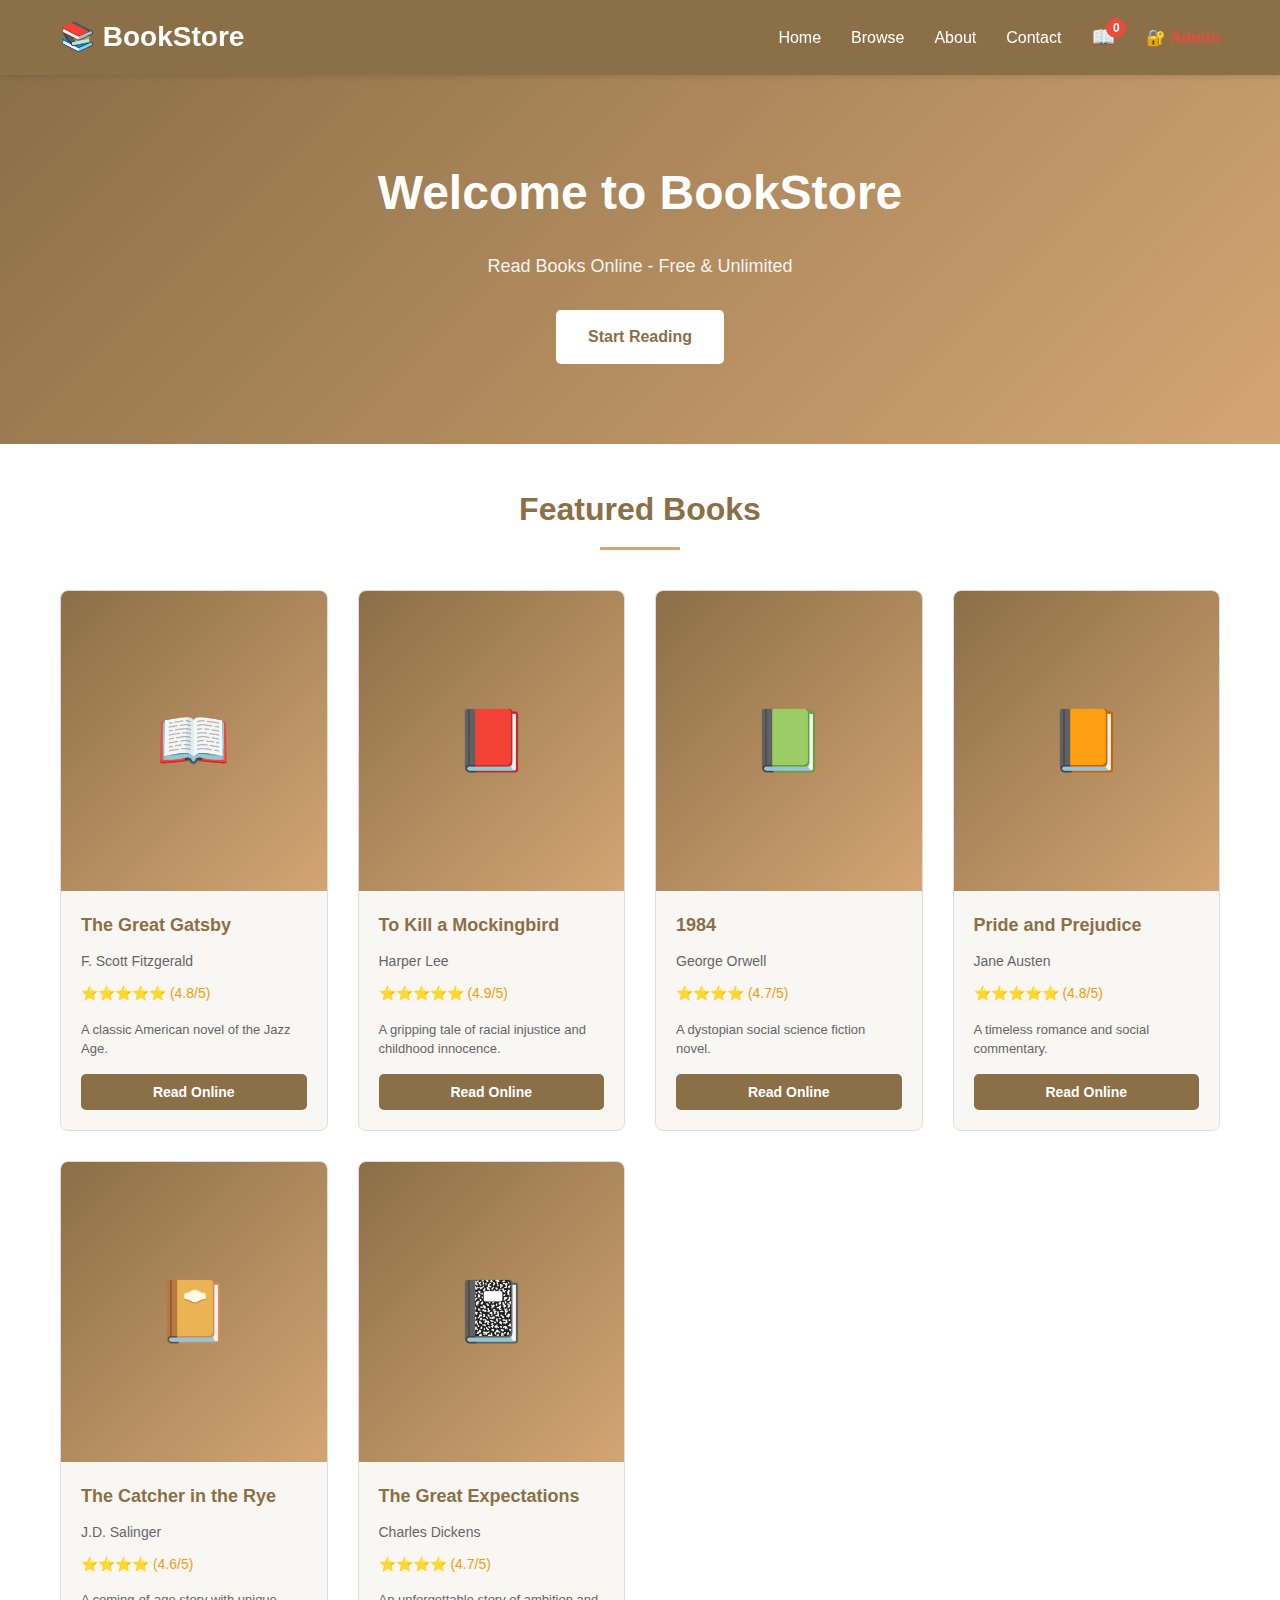
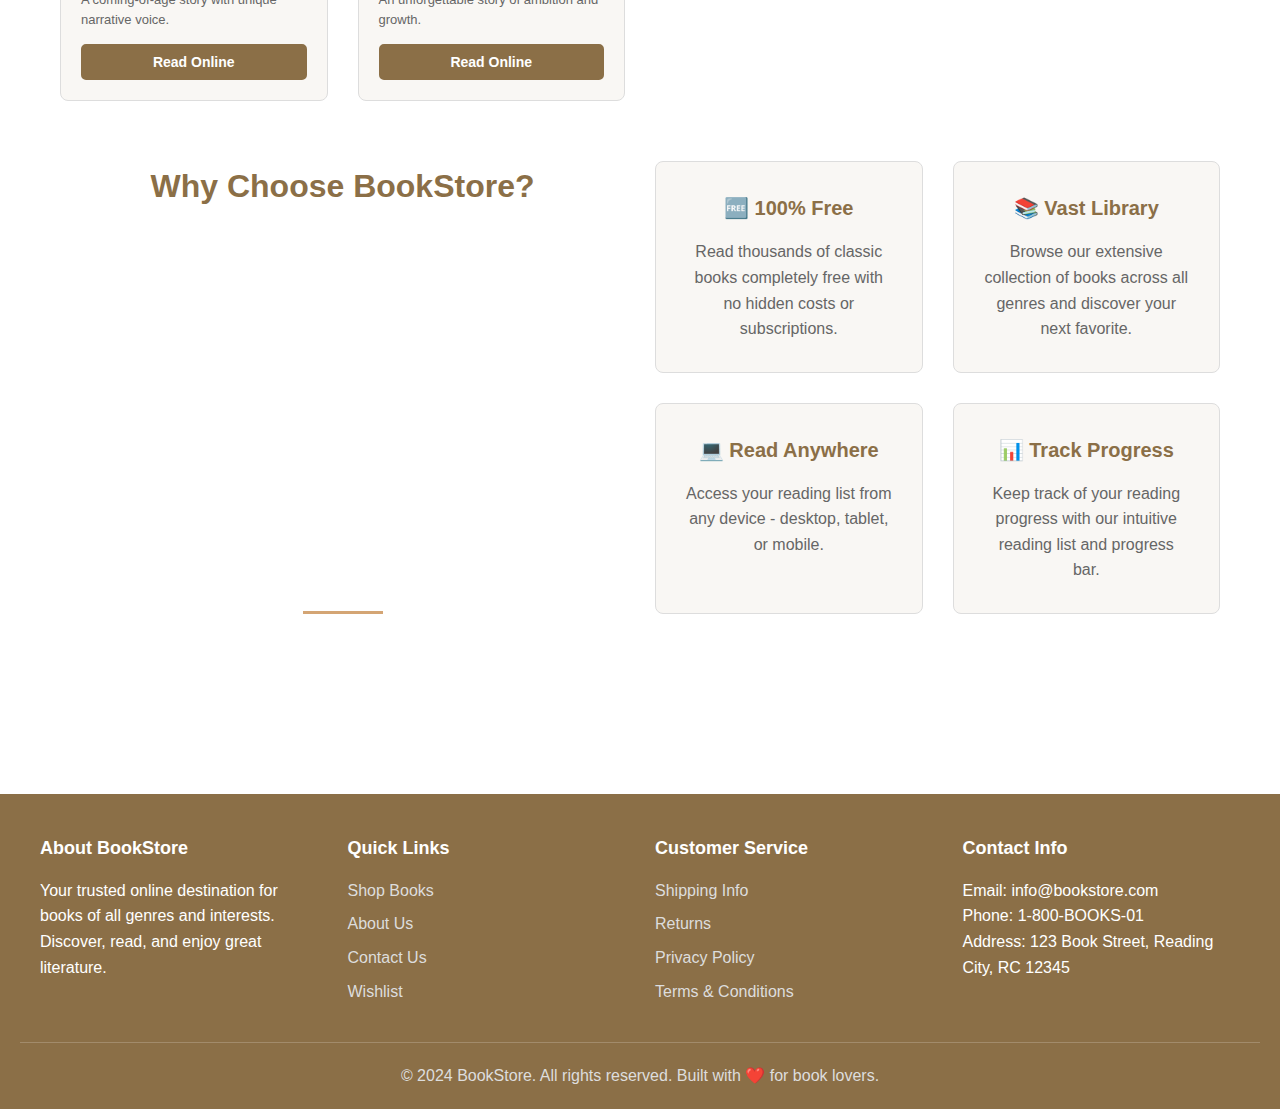
<file: webtechonolgy/bookstore/index.html>
<!DOCTYPE html>
<html lang="en">
<head>
    <meta charset="UTF-8">
    <meta name="viewport" content="width=device-width, initial-scale=1.0">
    <title>BookStore - Your Online Book Paradise</title>
    <link rel="stylesheet" href="css/style.css">
</head>
<body>
    <!-- Header & Navigation -->
    <header>
        <div class="header-container">
            <a href="index.html" class="logo">📚 BookStore</a>
            <nav>
                <ul>
                    <li><a href="index.html">Home</a></li>
                    <li><a href="shop.html">Browse</a></li>
                    <li><a href="about.html">About</a></li>
                    <li><a href="contact.html">Contact</a></li>
                    <li>
                        <a href="reading-list.html" class="cart-icon">
                            📖
                            <span class="cart-count">0</span>
                        </a>
                    </li>
                    <li><a href="backend/admin-login.html" style="color: #e74c3c; font-weight: bold;">🔐 Admin</a></li>
                </ul>
            </nav>
        </div>
    </header>

    <!-- Hero Section -->
    <section class="hero">
        <h1>Welcome to BookStore</h1>
        <p>Read Books Online - Free & Unlimited</p>
        <a href="shop.html" class="btn">Start Reading</a>
    </section>

    <!-- Main Content -->
    <main>
        <!-- Featured Books Section -->
        <section class="featured">
            <h2 class="section-title">Featured Books</h2>
            <div class="books-grid">
                <!-- Book 1 -->
                <div class="book-card">
                    <div class="book-cover">📖</div>
                    <div class="book-info">
                        <h3 class="book-title">The Great Gatsby</h3>
                        <p class="book-author">F. Scott Fitzgerald</p>
                        <p class="book-rating">⭐⭐⭐⭐⭐ (4.8/5)</p>
                        <p class="book-description">A classic American novel of the Jazz Age.</p>
                        <button class="btn btn-secondary btn-small add-to-cart-btn" 
                                onclick="addToReadingList('book1', 'The Great Gatsby', 'F. Scott Fitzgerald')">
                            Read Online
                        </button>
                    </div>
                </div>

                <!-- Book 2 -->
                <div class="book-card">
                    <div class="book-cover">📕</div>
                    <div class="book-info">
                        <h3 class="book-title">To Kill a Mockingbird</h3>
                        <p class="book-author">Harper Lee</p>
                        <p class="book-rating">⭐⭐⭐⭐⭐ (4.9/5)</p>
                        <p class="book-description">A gripping tale of racial injustice and childhood innocence.</p>
                        <button class="btn btn-secondary btn-small add-to-cart-btn" 
                                onclick="addToReadingList('book2', 'To Kill a Mockingbird', 'Harper Lee')">
                            Read Online
                        </button>
                    </div>
                </div>

                <!-- Book 3 -->
                <div class="book-card">
                    <div class="book-cover">📗</div>
                    <div class="book-info">
                        <h3 class="book-title">1984</h3>
                        <p class="book-author">George Orwell</p>
                        <p class="book-rating">⭐⭐⭐⭐ (4.7/5)</p>
                        <p class="book-description">A dystopian social science fiction novel.</p>
                        <button class="btn btn-secondary btn-small add-to-cart-btn" 
                                onclick="addToReadingList('book3', '1984', 'George Orwell')">
                            Read Online
                        </button>
                    </div>
                </div>

                <!-- Book 4 -->
                <div class="book-card">
                    <div class="book-cover">📙</div>
                    <div class="book-info">
                        <h3 class="book-title">Pride and Prejudice</h3>
                        <p class="book-author">Jane Austen</p>
                        <p class="book-rating">⭐⭐⭐⭐⭐ (4.8/5)</p>
                        <p class="book-description">A timeless romance and social commentary.</p>
                        <button class="btn btn-secondary btn-small add-to-cart-btn" 
                                onclick="addToReadingList('book4', 'Pride and Prejudice', 'Jane Austen')">
                            Read Online
                        </button>
                    </div>
                </div>

                <!-- Book 5 -->
                <div class="book-card">
                    <div class="book-cover">📔</div>
                    <div class="book-info">
                        <h3 class="book-title">The Catcher in the Rye</h3>
                        <p class="book-author">J.D. Salinger</p>
                        <p class="book-rating">⭐⭐⭐⭐ (4.6/5)</p>
                        <p class="book-description">A coming-of-age story with unique narrative voice.</p>
                        <button class="btn btn-secondary btn-small add-to-cart-btn" 
                                onclick="addToReadingList('book5', 'The Catcher in the Rye', 'J.D. Salinger')">
                            Read Online
                        </button>
                    </div>
                </div>

                <!-- Book 6 -->
                <div class="book-card">
                    <div class="book-cover">📓</div>
                    <div class="book-info">
                        <h3 class="book-title">The Great Expectations</h3>
                        <p class="book-author">Charles Dickens</p>
                        <p class="book-rating">⭐⭐⭐⭐ (4.7/5)</p>
                        <p class="book-description">An unforgettable story of ambition and growth.</p>
                        <button class="btn btn-secondary btn-small add-to-cart-btn" 
                                onclick="addToReadingList('book6', 'The Great Expectations', 'Charles Dickens')">
                            Read Online
                        </button>
                    </div>
                </div>
            </div>
        </section>

        <!-- Why Choose Us Section -->
        <section class="features mt-40 mb-40">
            <h2 class="section-title mb-40">Why Choose BookStore?</h2>
            <div class="features">
                <div class="feature-card">
                    <h3>🆓 100% Free</h3>
                    <p>Read thousands of classic books completely free with no hidden costs or subscriptions.</p>
                </div>
                <div class="feature-card">
                    <h3>📚 Vast Library</h3>
                    <p>Browse our extensive collection of books across all genres and discover your next favorite.</p>
                </div>
                <div class="feature-card">
                    <h3>💻 Read Anywhere</h3>
                    <p>Access your reading list from any device - desktop, tablet, or mobile.</p>
                </div>
                <div class="feature-card">
                    <h3>📊 Track Progress</h3>
                    <p>Keep track of your reading progress with our intuitive reading list and progress bar.</p>
                </div>
            </div>
        </section>
    </main>

    <!-- Footer -->
    <footer>
        <div class="footer-container">
            <div class="footer-section">
                <h3>About BookStore</h3>
                <p>Your trusted online destination for books of all genres and interests. Discover, read, and enjoy great literature.</p>
            </div>
            <div class="footer-section">
                <h3>Quick Links</h3>
                <ul>
                    <li><a href="shop.html">Shop Books</a></li>
                    <li><a href="about.html">About Us</a></li>
                    <li><a href="contact.html">Contact Us</a></li>
                    <li><a href="#">Wishlist</a></li>
                </ul>
            </div>
            <div class="footer-section">
                <h3>Customer Service</h3>
                <ul>
                    <li><a href="#">Shipping Info</a></li>
                    <li><a href="#">Returns</a></li>
                    <li><a href="#">Privacy Policy</a></li>
                    <li><a href="#">Terms & Conditions</a></li>
                </ul>
            </div>
            <div class="footer-section">
                <h3>Contact Info</h3>
                <p>Email: info@bookstore.com</p>
                <p>Phone: 1-800-BOOKS-01</p>
                <p>Address: 123 Book Street, Reading City, RC 12345</p>
            </div>
        </div>
        <div class="footer-bottom">
            <p>&copy; 2024 BookStore. All rights reserved. Built with ❤️ for book lovers.</p>
        </div>
    </footer>

    <script src="js/script.js"></script>
</body>
</html>
</file>
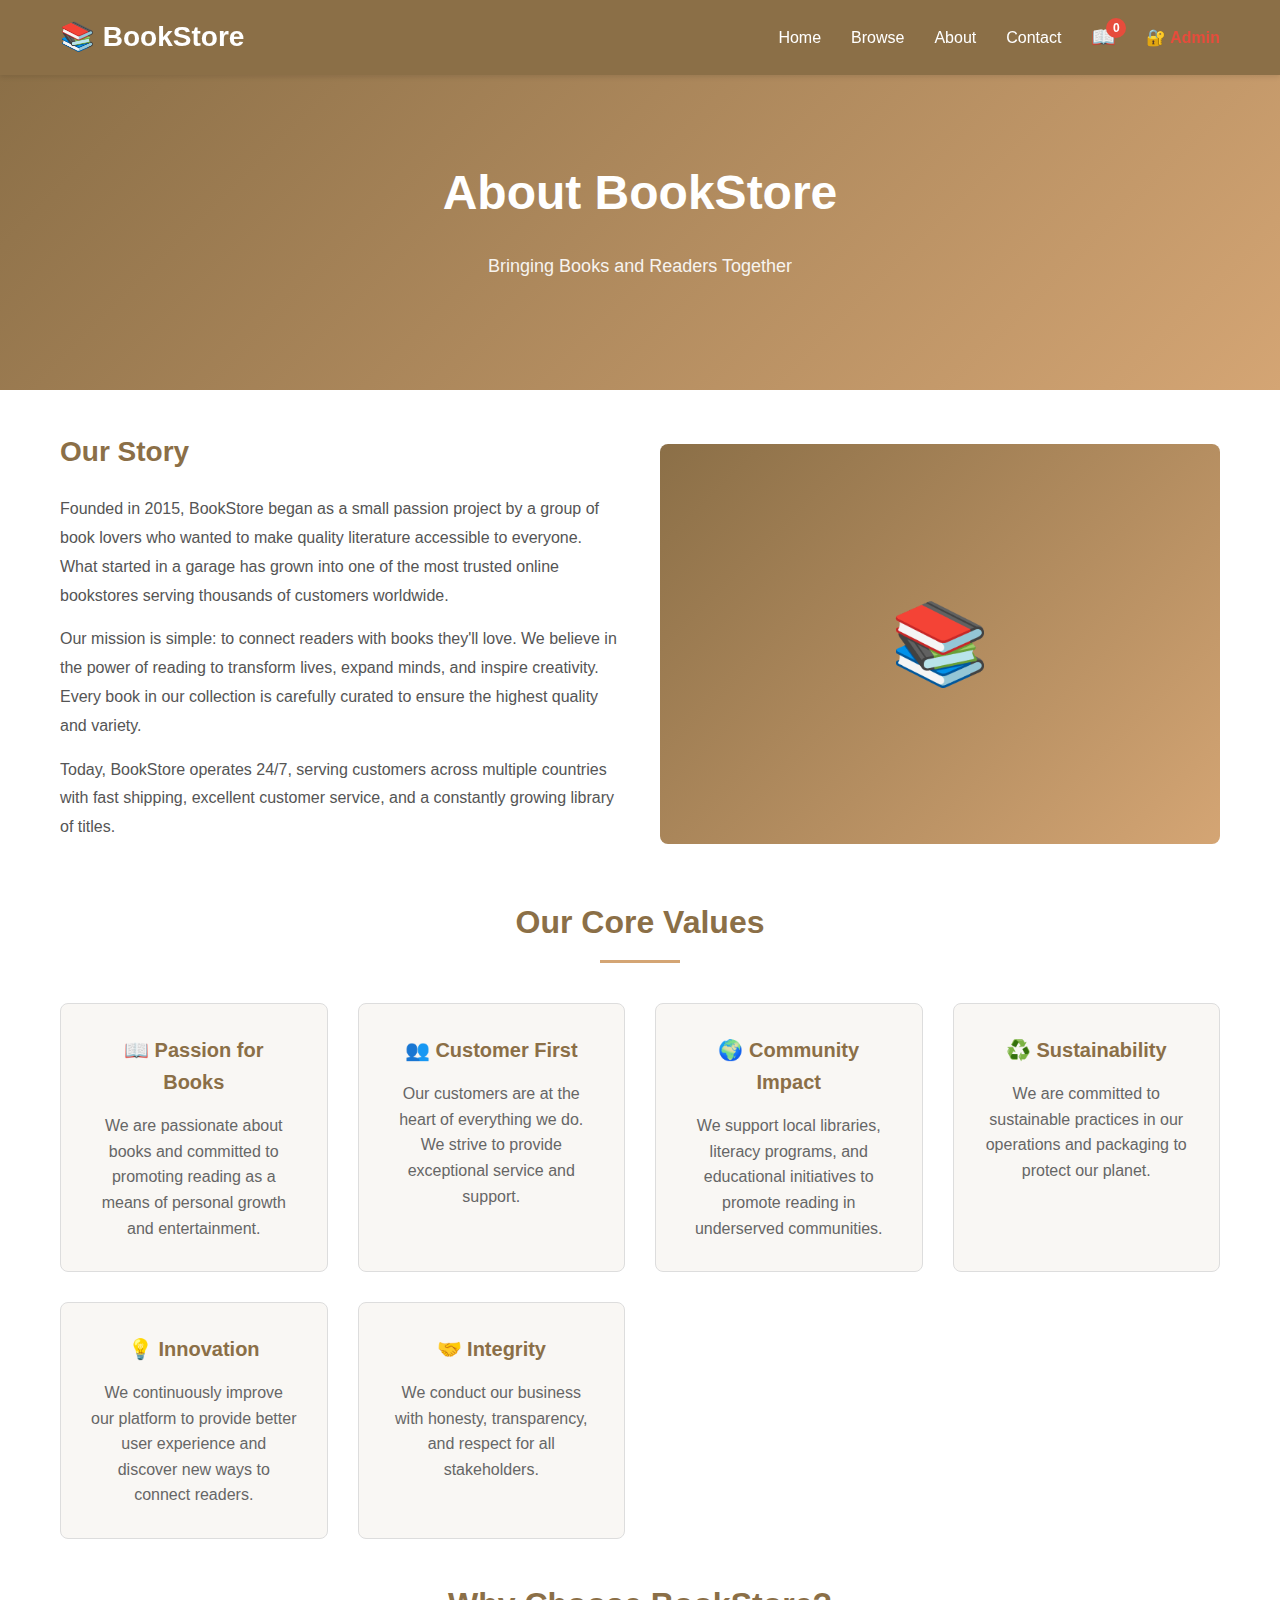
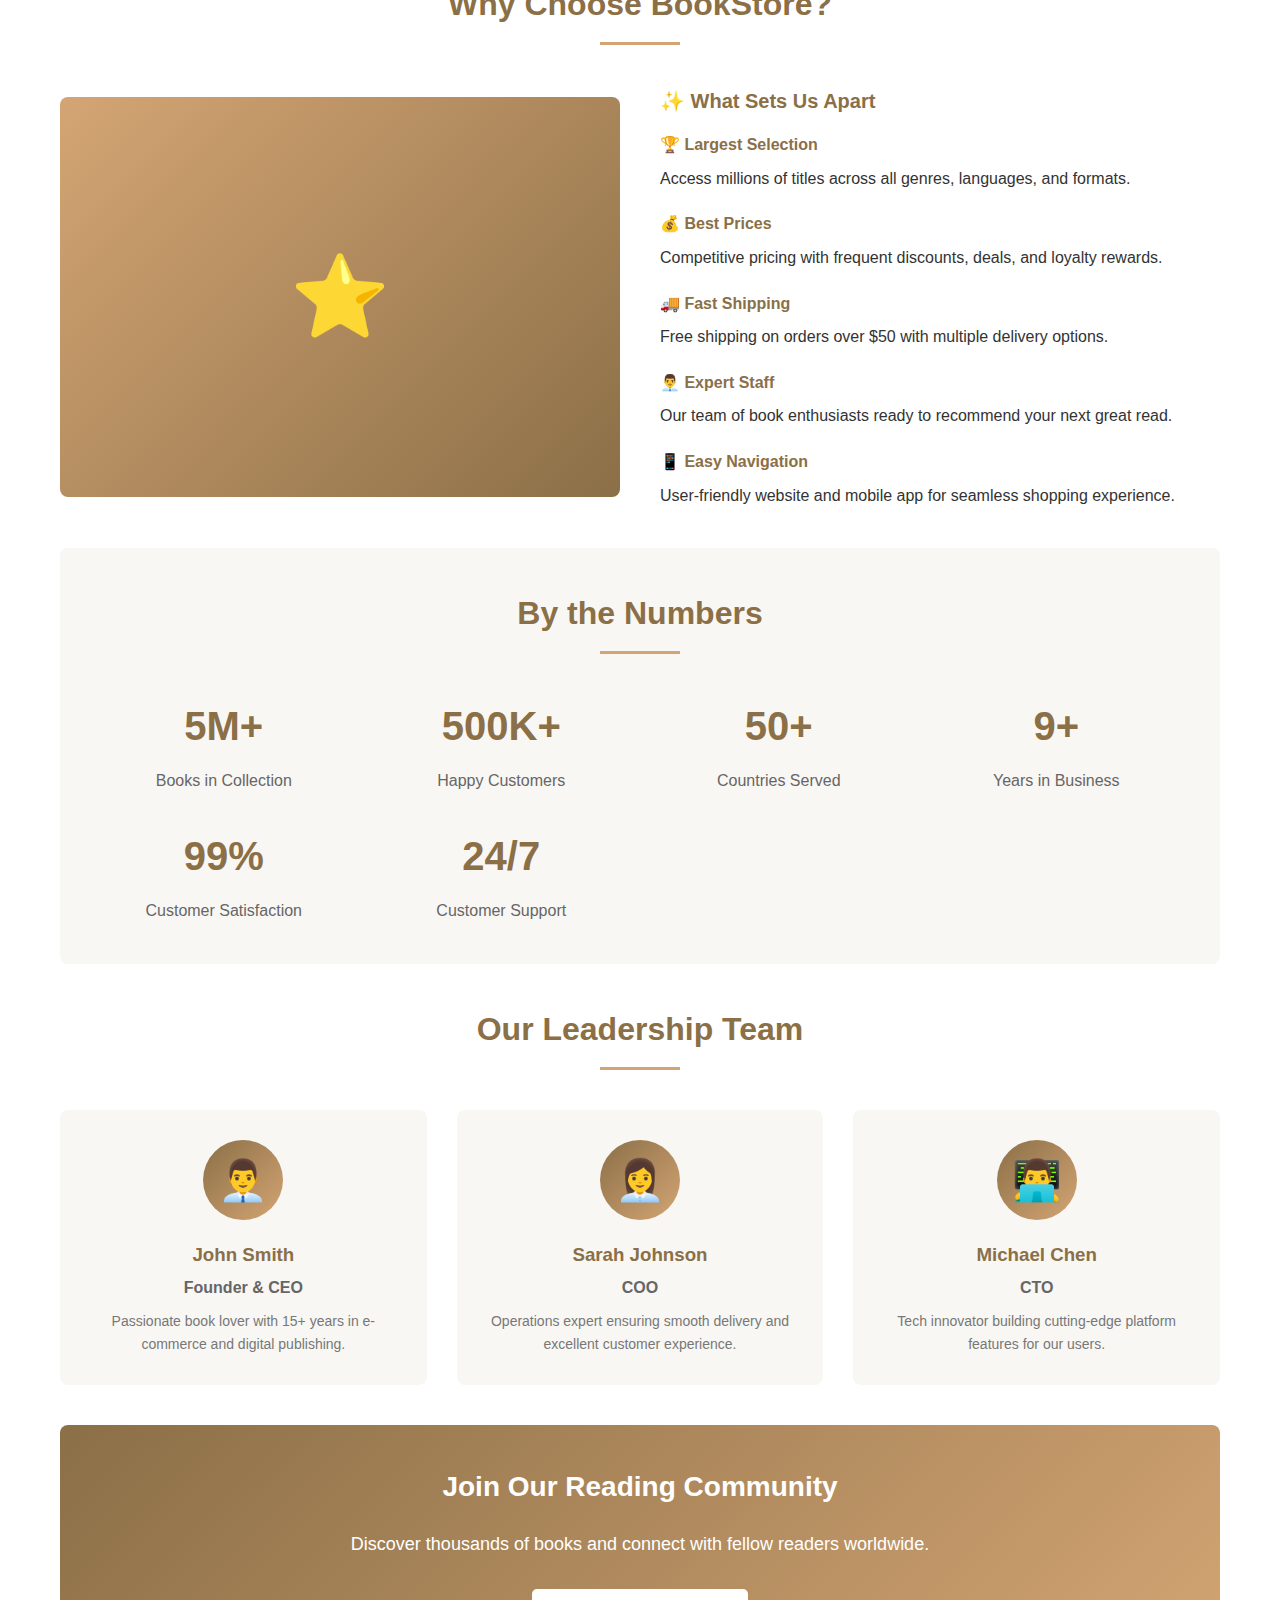
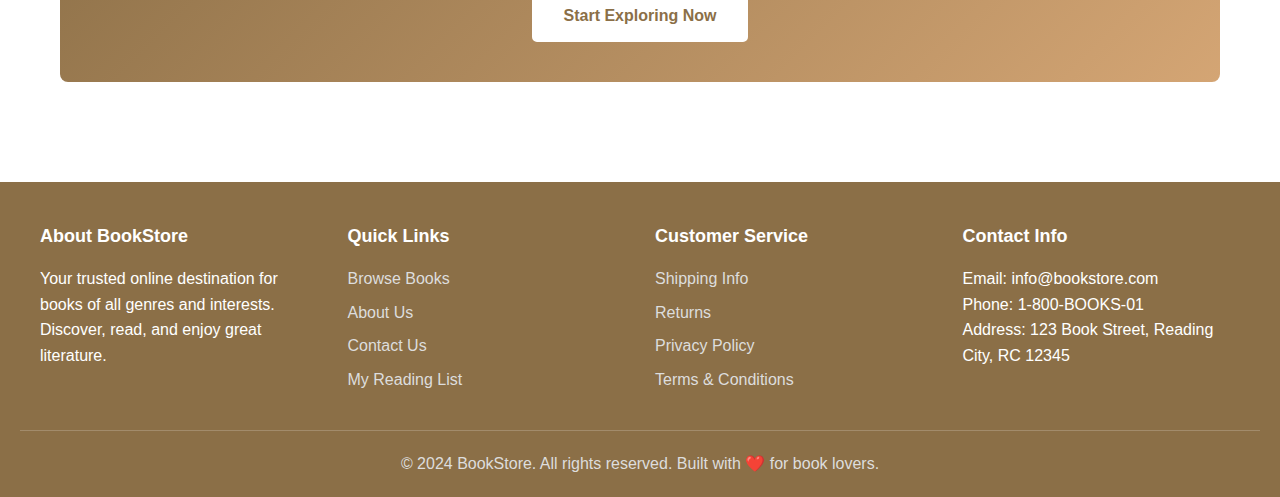
<file: webtechonolgy/bookstore/about.html>
<!DOCTYPE html>
<html lang="en">
<head>
    <meta charset="UTF-8">
    <meta name="viewport" content="width=device-width, initial-scale=1.0">
    <title>About Us - BookStore</title>
    <link rel="stylesheet" href="css/style.css">
</head>
<body>
    <!-- Header & Navigation -->
    <header>
        <div class="header-container">
            <a href="index.html" class="logo">📚 BookStore</a>
            <nav>
                <ul>
                    <li><a href="index.html">Home</a></li>
                    <li><a href="shop.html">Browse</a></li>
                    <li><a href="about.html">About</a></li>
                    <li><a href="contact.html">Contact</a></li>
                    <li>
                        <a href="reading-list.html" class="cart-icon">
                            📖
                            <span class="cart-count">0</span>
                        </a>
                    </li>
                    <li><a href="backend/admin-login.html" style="color: #e74c3c; font-weight: bold;">🔐 Admin</a></li>
                </ul>
            </nav>
        </div>
    </header>

    <!-- Hero Section -->
    <section class="hero">
        <h1>About BookStore</h1>
        <p>Bringing Books and Readers Together</p>
    </section>

    <!-- Main Content -->
    <main>
        <!-- Our Story -->
        <section class="about-content mb-40">
            <div class="about-text">
                <h2>Our Story</h2>
                <p>Founded in 2015, BookStore began as a small passion project by a group of book lovers who wanted to make quality literature accessible to everyone. What started in a garage has grown into one of the most trusted online bookstores serving thousands of customers worldwide.</p>
                <p>Our mission is simple: to connect readers with books they'll love. We believe in the power of reading to transform lives, expand minds, and inspire creativity. Every book in our collection is carefully curated to ensure the highest quality and variety.</p>
                <p>Today, BookStore operates 24/7, serving customers across multiple countries with fast shipping, excellent customer service, and a constantly growing library of titles.</p>
            </div>
            <div class="about-image">📚</div>
        </section>

        <!-- Our Values -->
        <section class="mb-40">
            <h2 class="section-title mb-40">Our Core Values</h2>
            <div class="features">
                <div class="feature-card">
                    <h3>📖 Passion for Books</h3>
                    <p>We are passionate about books and committed to promoting reading as a means of personal growth and entertainment.</p>
                </div>
                <div class="feature-card">
                    <h3>👥 Customer First</h3>
                    <p>Our customers are at the heart of everything we do. We strive to provide exceptional service and support.</p>
                </div>
                <div class="feature-card">
                    <h3>🌍 Community Impact</h3>
                    <p>We support local libraries, literacy programs, and educational initiatives to promote reading in underserved communities.</p>
                </div>
                <div class="feature-card">
                    <h3>♻️ Sustainability</h3>
                    <p>We are committed to sustainable practices in our operations and packaging to protect our planet.</p>
                </div>
                <div class="feature-card">
                    <h3>💡 Innovation</h3>
                    <p>We continuously improve our platform to provide better user experience and discover new ways to connect readers.</p>
                </div>
                <div class="feature-card">
                    <h3>🤝 Integrity</h3>
                    <p>We conduct our business with honesty, transparency, and respect for all stakeholders.</p>
                </div>
            </div>
        </section>

        <!-- Why Choose Us -->
        <section class="mb-40">
            <h2 class="section-title mb-40">Why Choose BookStore?</h2>
            <div style="display: grid; grid-template-columns: 1fr 1fr; gap: 40px; align-items: center;">
                <div class="about-image" style="background: linear-gradient(135deg, var(--secondary-color), var(--primary-color));">⭐</div>
                <div>
                    <h3 style="color: var(--primary-color); margin-bottom: 15px; font-size: 20px;">✨ What Sets Us Apart</h3>
                    
                    <div style="margin-bottom: 20px;">
                        <h4 style="color: var(--primary-color); margin-bottom: 8px;">🏆 Largest Selection</h4>
                        <p>Access millions of titles across all genres, languages, and formats.</p>
                    </div>

                    <div style="margin-bottom: 20px;">
                        <h4 style="color: var(--primary-color); margin-bottom: 8px;">💰 Best Prices</h4>
                        <p>Competitive pricing with frequent discounts, deals, and loyalty rewards.</p>
                    </div>

                    <div style="margin-bottom: 20px;">
                        <h4 style="color: var(--primary-color); margin-bottom: 8px;">🚚 Fast Shipping</h4>
                        <p>Free shipping on orders over $50 with multiple delivery options.</p>
                    </div>

                    <div style="margin-bottom: 20px;">
                        <h4 style="color: var(--primary-color); margin-bottom: 8px;">👨‍💼 Expert Staff</h4>
                        <p>Our team of book enthusiasts ready to recommend your next great read.</p>
                    </div>

                    <div>
                        <h4 style="color: var(--primary-color); margin-bottom: 8px;">📱 Easy Navigation</h4>
                        <p>User-friendly website and mobile app for seamless shopping experience.</p>
                    </div>
                </div>
            </div>
        </section>

        <!-- Statistics -->
        <section class="mb-40" style="background-color: var(--light-bg); padding: 40px; border-radius: 8px;">
            <h2 class="section-title mb-40">By the Numbers</h2>
            <div style="display: grid; grid-template-columns: repeat(auto-fit, minmax(200px, 1fr)); gap: 30px;">
                <div style="text-align: center;">
                    <h3 style="font-size: 40px; color: var(--primary-color); margin-bottom: 10px;">5M+</h3>
                    <p style="font-size: 16px; color: #666;">Books in Collection</p>
                </div>
                <div style="text-align: center;">
                    <h3 style="font-size: 40px; color: var(--primary-color); margin-bottom: 10px;">500K+</h3>
                    <p style="font-size: 16px; color: #666;">Happy Customers</p>
                </div>
                <div style="text-align: center;">
                    <h3 style="font-size: 40px; color: var(--primary-color); margin-bottom: 10px;">50+</h3>
                    <p style="font-size: 16px; color: #666;">Countries Served</p>
                </div>
                <div style="text-align: center;">
                    <h3 style="font-size: 40px; color: var(--primary-color); margin-bottom: 10px;">9+</h3>
                    <p style="font-size: 16px; color: #666;">Years in Business</p>
                </div>
                <div style="text-align: center;">
                    <h3 style="font-size: 40px; color: var(--primary-color); margin-bottom: 10px;">99%</h3>
                    <p style="font-size: 16px; color: #666;">Customer Satisfaction</p>
                </div>
                <div style="text-align: center;">
                    <h3 style="font-size: 40px; color: var(--primary-color); margin-bottom: 10px;">24/7</h3>
                    <p style="font-size: 16px; color: #666;">Customer Support</p>
                </div>
            </div>
        </section>

        <!-- Team Section -->
        <section class="mb-40">
            <h2 class="section-title mb-40">Our Leadership Team</h2>
            <div style="display: grid; grid-template-columns: repeat(auto-fit, minmax(250px, 1fr)); gap: 30px;">
                <div style="background-color: var(--light-bg); padding: 30px; border-radius: 8px; text-align: center;">
                    <div style="background: linear-gradient(135deg, var(--primary-color), var(--secondary-color)); color: white; width: 80px; height: 80px; border-radius: 50%; display: flex; align-items: center; justify-content: center; font-size: 40px; margin: 0 auto 20px;">👨‍💼</div>
                    <h3 style="color: var(--primary-color); margin-bottom: 5px;">John Smith</h3>
                    <p style="color: #666; font-weight: bold; margin-bottom: 10px;">Founder & CEO</p>
                    <p style="color: #777; font-size: 14px;">Passionate book lover with 15+ years in e-commerce and digital publishing.</p>
                </div>

                <div style="background-color: var(--light-bg); padding: 30px; border-radius: 8px; text-align: center;">
                    <div style="background: linear-gradient(135deg, var(--primary-color), var(--secondary-color)); color: white; width: 80px; height: 80px; border-radius: 50%; display: flex; align-items: center; justify-content: center; font-size: 40px; margin: 0 auto 20px;">👩‍💼</div>
                    <h3 style="color: var(--primary-color); margin-bottom: 5px;">Sarah Johnson</h3>
                    <p style="color: #666; font-weight: bold; margin-bottom: 10px;">COO</p>
                    <p style="color: #777; font-size: 14px;">Operations expert ensuring smooth delivery and excellent customer experience.</p>
                </div>

                <div style="background-color: var(--light-bg); padding: 30px; border-radius: 8px; text-align: center;">
                    <div style="background: linear-gradient(135deg, var(--primary-color), var(--secondary-color)); color: white; width: 80px; height: 80px; border-radius: 50%; display: flex; align-items: center; justify-content: center; font-size: 40px; margin: 0 auto 20px;">👨‍💻</div>
                    <h3 style="color: var(--primary-color); margin-bottom: 5px;">Michael Chen</h3>
                    <p style="color: #666; font-weight: bold; margin-bottom: 10px;">CTO</p>
                    <p style="color: #777; font-size: 14px;">Tech innovator building cutting-edge platform features for our users.</p>
                </div>
            </div>
        </section>

        <!-- Call to Action -->
        <section style="background: linear-gradient(135deg, var(--primary-color), var(--secondary-color)); color: white; padding: 40px; border-radius: 8px; text-align: center;">
            <h2 style="font-size: 28px; margin-bottom: 20px;">Join Our Reading Community</h2>
            <p style="font-size: 18px; margin-bottom: 30px;">Discover thousands of books and connect with fellow readers worldwide.</p>
            <a href="shop.html" class="btn">Start Exploring Now</a>
        </section>
    </main>

    <!-- Footer -->
    <footer>
        <div class="footer-container">
            <div class="footer-section">
                <h3>About BookStore</h3>
                <p>Your trusted online destination for books of all genres and interests. Discover, read, and enjoy great literature.</p>
            </div>
            <div class="footer-section">
                <h3>Quick Links</h3>
                <ul>
                    <li><a href=\"shop.html\">Browse Books</a></li>
                    <li><a href=\"about.html\">About Us</a></li>
                    <li><a href=\"contact.html\">Contact Us</a></li>
                    <li><a href=\"reading-list.html\">My Reading List</a></li>
                </ul>
            </div>
            <div class="footer-section">
                <h3>Customer Service</h3>
                <ul>
                    <li><a href="#">Shipping Info</a></li>
                    <li><a href="#">Returns</a></li>
                    <li><a href="#">Privacy Policy</a></li>
                    <li><a href="#">Terms & Conditions</a></li>
                </ul>
            </div>
            <div class="footer-section">
                <h3>Contact Info</h3>
                <p>Email: info@bookstore.com</p>
                <p>Phone: 1-800-BOOKS-01</p>
                <p>Address: 123 Book Street, Reading City, RC 12345</p>
            </div>
        </div>
        <div class="footer-bottom">
            <p>&copy; 2024 BookStore. All rights reserved. Built with ❤️ for book lovers.</p>
        </div>
    </footer>

    <script src="js/script.js"></script>
</body>
</html>
</file>
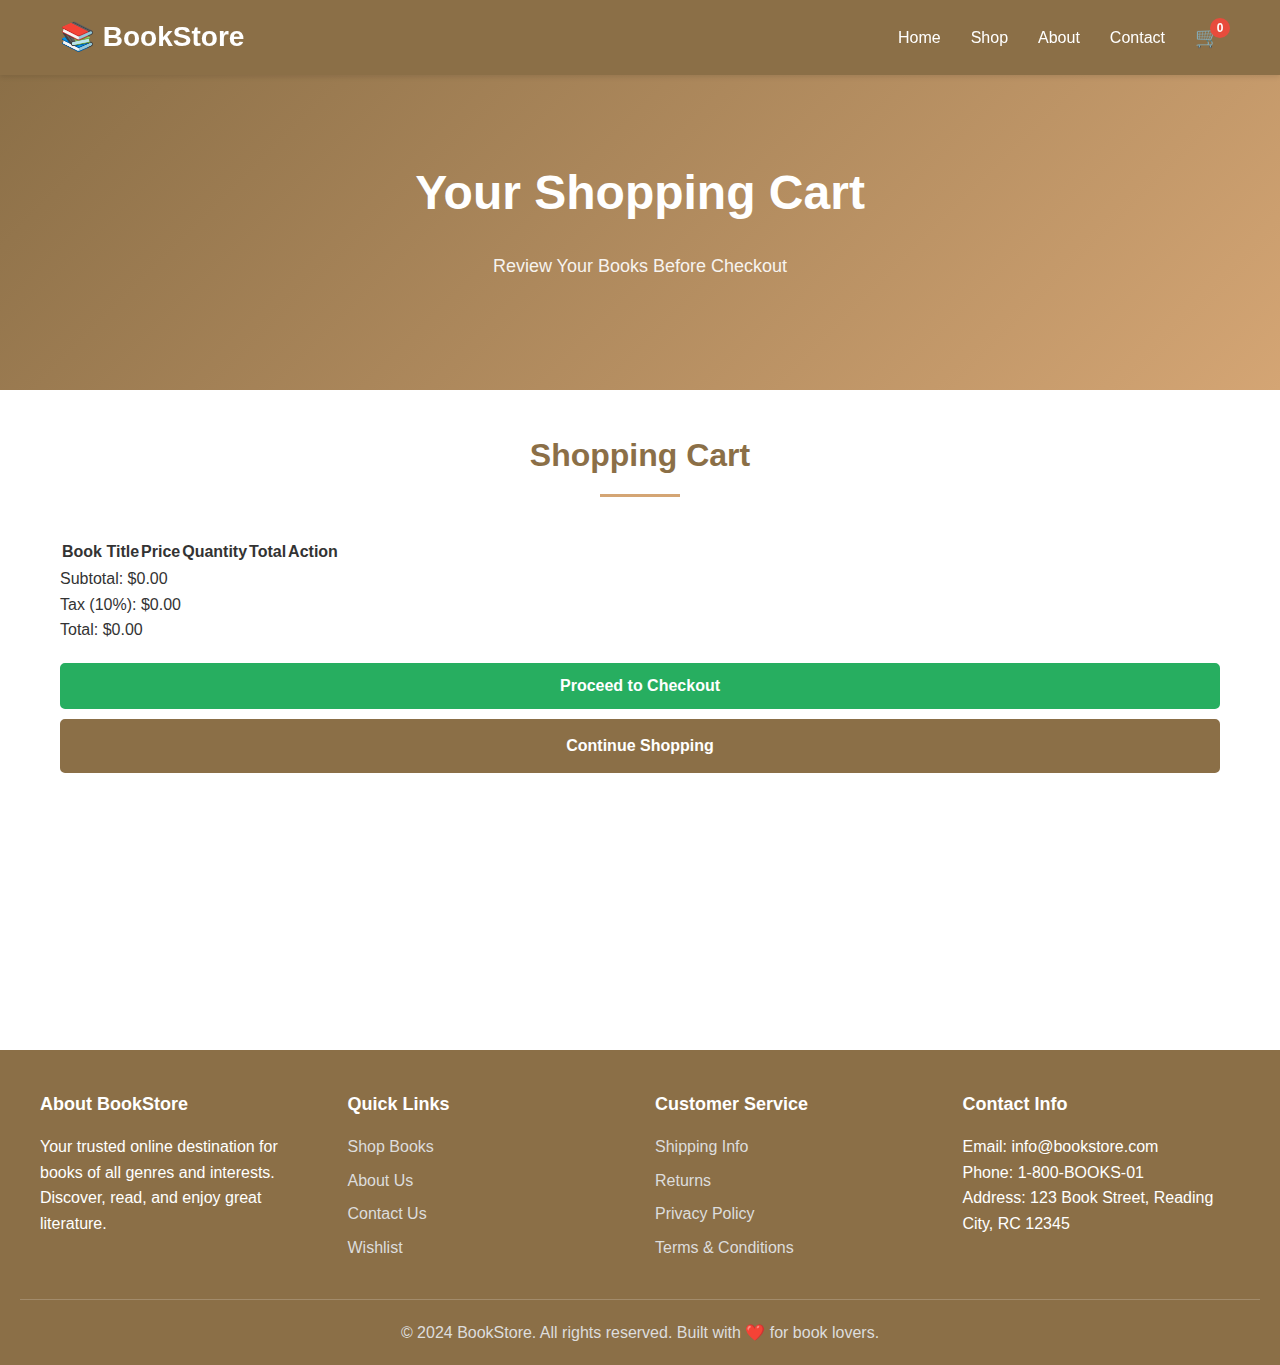
<file: webtechonolgy/bookstore/cart.html>
<!DOCTYPE html>
<html lang="en">
<head>
    <meta charset="UTF-8">
    <meta name="viewport" content="width=device-width, initial-scale=1.0">
    <title>Shopping Cart - BookStore</title>
    <link rel="stylesheet" href="css/style.css">
</head>
<body>
    <!-- Header & Navigation -->
    <header>
        <div class="header-container">
            <a href="index.html" class="logo">📚 BookStore</a>
            <nav>
                <ul>
                    <li><a href="index.html">Home</a></li>
                    <li><a href="shop.html">Shop</a></li>
                    <li><a href="about.html">About</a></li>
                    <li><a href="contact.html">Contact</a></li>
                    <li>
                        <a href="cart.html" class="cart-icon">
                            🛒
                            <span class="cart-count">0</span>
                        </a>
                    </li>
                </ul>
            </nav>
        </div>
    </header>

    <!-- Hero Section -->
    <section class="hero">
        <h1>Your Shopping Cart</h1>
        <p>Review Your Books Before Checkout</p>
    </section>

    <!-- Main Content -->
    <main>
        <h2 class="section-title mb-40">Shopping Cart</h2>

        <table class="cart-table">
            <thead>
                <tr>
                    <th>Book Title</th>
                    <th>Price</th>
                    <th>Quantity</th>
                    <th>Total</th>
                    <th>Action</th>
                </tr>
            </thead>
            <tbody>
                <!-- Cart items will be populated by JavaScript -->
            </tbody>
        </table>

        <div class="cart-summary">
            <div class="summary-row">
                <span>Subtotal:</span>
                <span data-subtotal>$0.00</span>
            </div>
            <div class="summary-row">
                <span>Tax (10%):</span>
                <span data-tax>$0.00</span>
            </div>
            <div class="summary-row total">
                <span>Total:</span>
                <span data-total>$0.00</span>
            </div>
            <button class="btn btn-success" style="width: 100%; margin-top: 20px;" onclick="checkout()">
                Proceed to Checkout
            </button>
            <a href="shop.html" class="btn btn-secondary" style="width: 100%; margin-top: 10px; text-align: center;">
                Continue Shopping
            </a>
        </div>
    </main>

    <!-- Footer -->
    <footer>
        <div class="footer-container">
            <div class="footer-section">
                <h3>About BookStore</h3>
                <p>Your trusted online destination for books of all genres and interests. Discover, read, and enjoy great literature.</p>
            </div>
            <div class="footer-section">
                <h3>Quick Links</h3>
                <ul>
                    <li><a href="shop.html">Shop Books</a></li>
                    <li><a href="about.html">About Us</a></li>
                    <li><a href="contact.html">Contact Us</a></li>
                    <li><a href="#">Wishlist</a></li>
                </ul>
            </div>
            <div class="footer-section">
                <h3>Customer Service</h3>
                <ul>
                    <li><a href="#">Shipping Info</a></li>
                    <li><a href="#">Returns</a></li>
                    <li><a href="#">Privacy Policy</a></li>
                    <li><a href="#">Terms & Conditions</a></li>
                </ul>
            </div>
            <div class="footer-section">
                <h3>Contact Info</h3>
                <p>Email: info@bookstore.com</p>
                <p>Phone: 1-800-BOOKS-01</p>
                <p>Address: 123 Book Street, Reading City, RC 12345</p>
            </div>
        </div>
        <div class="footer-bottom">
            <p>&copy; 2024 BookStore. All rights reserved. Built with ❤️ for book lovers.</p>
        </div>
    </footer>

    <script src="js/script.js"></script>
</body>
</html>
</file>
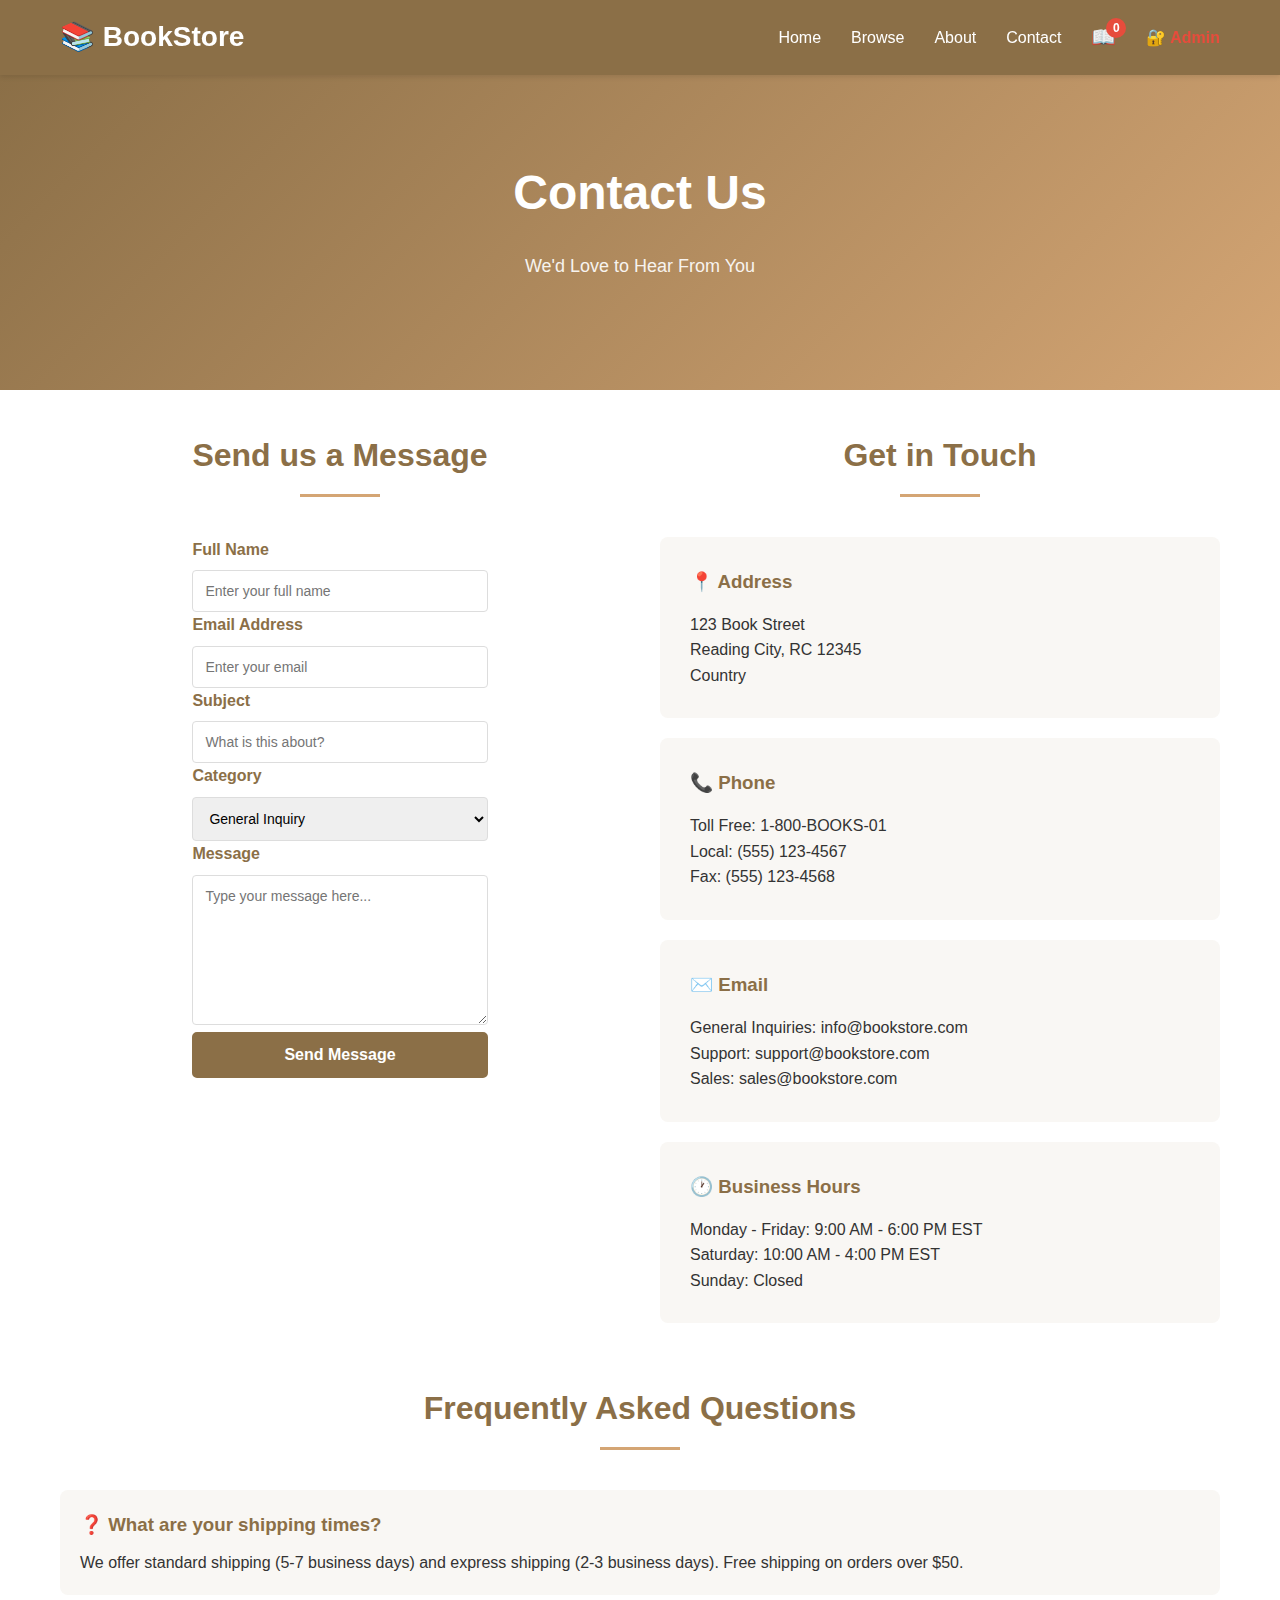
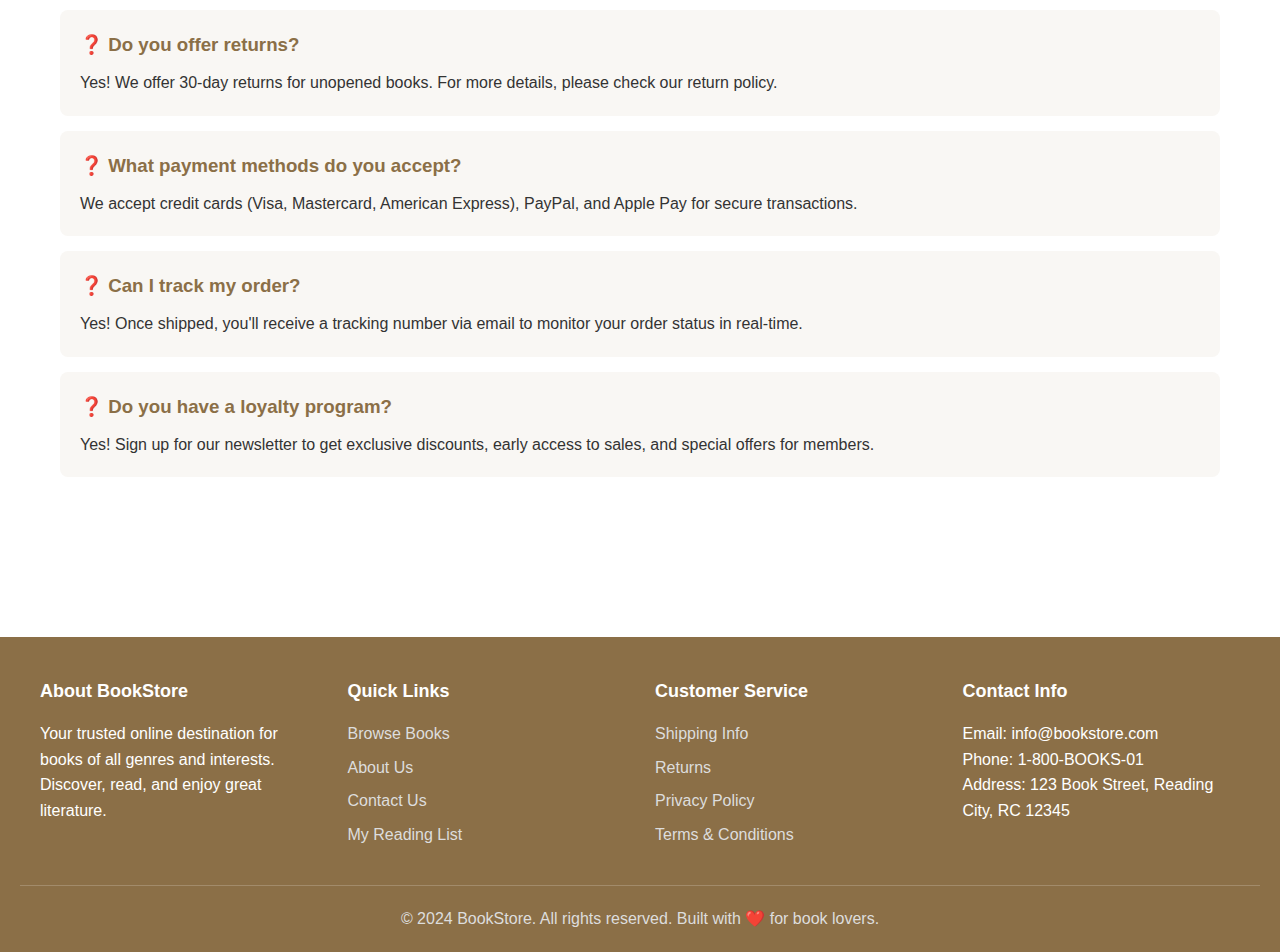
<file: webtechonolgy/bookstore/contact.html>
<!DOCTYPE html>
<html lang="en">
<head>
    <meta charset="UTF-8">
    <meta name="viewport" content="width=device-width, initial-scale=1.0">
    <title>Contact Us - BookStore</title>
    <link rel="stylesheet" href="css/style.css">
</head>
<body>
    <!-- Header & Navigation -->
    <header>
        <div class="header-container">
            <a href="index.html" class="logo">📚 BookStore</a>
            <nav>
                <ul>
                    <li><a href="index.html">Home</a></li>
                    <li><a href="shop.html">Browse</a></li>
                    <li><a href="about.html">About</a></li>
                    <li><a href="contact.html">Contact</a></li>
                    <li>
                        <a href="reading-list.html" class="cart-icon">
                            📖
                            <span class="cart-count">0</span>
                        </a>
                    </li>
                    <li><a href="backend/admin-login.html" style="color: #e74c3c; font-weight: bold;">🔐 Admin</a></li>
                </ul>
            </nav>
        </div>
    </header>

    <!-- Hero Section -->
    <section class="hero">
        <h1>Contact Us</h1>
        <p>We'd Love to Hear From You</p>
    </section>

    <!-- Main Content -->
    <main>
        <div style="display: grid; grid-template-columns: 1fr 1fr; gap: 40px; align-items: start; margin-bottom: 60px;">
            <!-- Contact Form -->
            <div class="contact-container">
                <h2 class="section-title mb-40">Send us a Message</h2>
                
                <div class="form-message success" style="display: none;">
                    ✓ Thank you! Your message has been sent successfully.
                </div>

                <form name="contactForm">
                    <div class="form-group">
                        <label for="name">Full Name</label>
                        <input type="text" id="name" name="name" placeholder="Enter your full name" required>
                    </div>

                    <div class="form-group">
                        <label for="email">Email Address</label>
                        <input type="email" id="email" name="email" placeholder="Enter your email" required>
                    </div>

                    <div class="form-group">
                        <label for="subject">Subject</label>
                        <input type="text" id="subject" name="subject" placeholder="What is this about?" required>
                    </div>

                    <div class="form-group">
                        <label for="category">Category</label>
                        <select id="category" name="category">
                            <option value="inquiry">General Inquiry</option>
                            <option value="support">Customer Support</option>
                            <option value="feedback">Feedback</option>
                            <option value="complaint">Complaint</option>
                            <option value="partnership">Partnership</option>
                        </select>
                    </div>

                    <div class="form-group">
                        <label for="message">Message</label>
                        <textarea id="message" name="message" placeholder="Type your message here..." required></textarea>
                    </div>

                    <button type="submit" class="btn btn-secondary" style="width: 100%;">Send Message</button>
                </form>
            </div>

            <!-- Contact Information -->
            <div>
                <h2 class="section-title mb-40">Get in Touch</h2>
                
                <div style="background-color: var(--light-bg); padding: 30px; border-radius: 8px; margin-bottom: 20px;">
                    <h3 style="color: var(--primary-color); margin-bottom: 15px;">📍 Address</h3>
                    <p>123 Book Street<br>Reading City, RC 12345<br>Country</p>
                </div>

                <div style="background-color: var(--light-bg); padding: 30px; border-radius: 8px; margin-bottom: 20px;">
                    <h3 style="color: var(--primary-color); margin-bottom: 15px;">📞 Phone</h3>
                    <p>Toll Free: 1-800-BOOKS-01<br>Local: (555) 123-4567<br>Fax: (555) 123-4568</p>
                </div>

                <div style="background-color: var(--light-bg); padding: 30px; border-radius: 8px; margin-bottom: 20px;">
                    <h3 style="color: var(--primary-color); margin-bottom: 15px;">✉️ Email</h3>
                    <p>General Inquiries: info@bookstore.com<br>Support: support@bookstore.com<br>Sales: sales@bookstore.com</p>
                </div>

                <div style="background-color: var(--light-bg); padding: 30px; border-radius: 8px;">
                    <h3 style="color: var(--primary-color); margin-bottom: 15px;">🕐 Business Hours</h3>
                    <p>Monday - Friday: 9:00 AM - 6:00 PM EST<br>Saturday: 10:00 AM - 4:00 PM EST<br>Sunday: Closed</p>
                </div>
            </div>
        </div>

        <!-- FAQ Section -->
        <section style="margin-bottom: 60px;">
            <h2 class="section-title">Frequently Asked Questions</h2>
            
            <div style="margin-top: 40px;">
                <div style="background-color: var(--light-bg); padding: 20px; margin-bottom: 15px; border-radius: 8px;">
                    <h3 style="color: var(--primary-color); margin-bottom: 10px;">❓ What are your shipping times?</h3>
                    <p>We offer standard shipping (5-7 business days) and express shipping (2-3 business days). Free shipping on orders over $50.</p>
                </div>

                <div style="background-color: var(--light-bg); padding: 20px; margin-bottom: 15px; border-radius: 8px;">
                    <h3 style="color: var(--primary-color); margin-bottom: 10px;">❓ Do you offer returns?</h3>
                    <p>Yes! We offer 30-day returns for unopened books. For more details, please check our return policy.</p>
                </div>

                <div style="background-color: var(--light-bg); padding: 20px; margin-bottom: 15px; border-radius: 8px;">
                    <h3 style="color: var(--primary-color); margin-bottom: 10px;">❓ What payment methods do you accept?</h3>
                    <p>We accept credit cards (Visa, Mastercard, American Express), PayPal, and Apple Pay for secure transactions.</p>
                </div>

                <div style="background-color: var(--light-bg); padding: 20px; margin-bottom: 15px; border-radius: 8px;">
                    <h3 style="color: var(--primary-color); margin-bottom: 10px;">❓ Can I track my order?</h3>
                    <p>Yes! Once shipped, you'll receive a tracking number via email to monitor your order status in real-time.</p>
                </div>

                <div style="background-color: var(--light-bg); padding: 20px; border-radius: 8px;">
                    <h3 style="color: var(--primary-color); margin-bottom: 10px;">❓ Do you have a loyalty program?</h3>
                    <p>Yes! Sign up for our newsletter to get exclusive discounts, early access to sales, and special offers for members.</p>
                </div>
            </div>
        </section>
    </main>

    <!-- Footer -->
    <footer>
        <div class="footer-container">
            <div class="footer-section">
                <h3>About BookStore</h3>
                <p>Your trusted online destination for books of all genres and interests. Discover, read, and enjoy great literature.</p>
            </div>
            <div class="footer-section">
                <h3>Quick Links</h3>
                <ul>
                    <li><a href=\"shop.html\">Browse Books</a></li>
                    <li><a href=\"about.html\">About Us</a></li>
                    <li><a href=\"contact.html\">Contact Us</a></li>
                    <li><a href=\"reading-list.html\">My Reading List</a></li>
                </ul>
            </div>
            <div class="footer-section">
                <h3>Customer Service</h3>
                <ul>
                    <li><a href="#">Shipping Info</a></li>
                    <li><a href="#">Returns</a></li>
                    <li><a href="#">Privacy Policy</a></li>
                    <li><a href="#">Terms & Conditions</a></li>
                </ul>
            </div>
            <div class="footer-section">
                <h3>Contact Info</h3>
                <p>Email: info@bookstore.com</p>
                <p>Phone: 1-800-BOOKS-01</p>
                <p>Address: 123 Book Street, Reading City, RC 12345</p>
            </div>
        </div>
        <div class="footer-bottom">
            <p>&copy; 2024 BookStore. All rights reserved. Built with ❤️ for book lovers.</p>
        </div>
    </footer>

    <script src="js/script.js"></script>
</body>
</html>
</file>
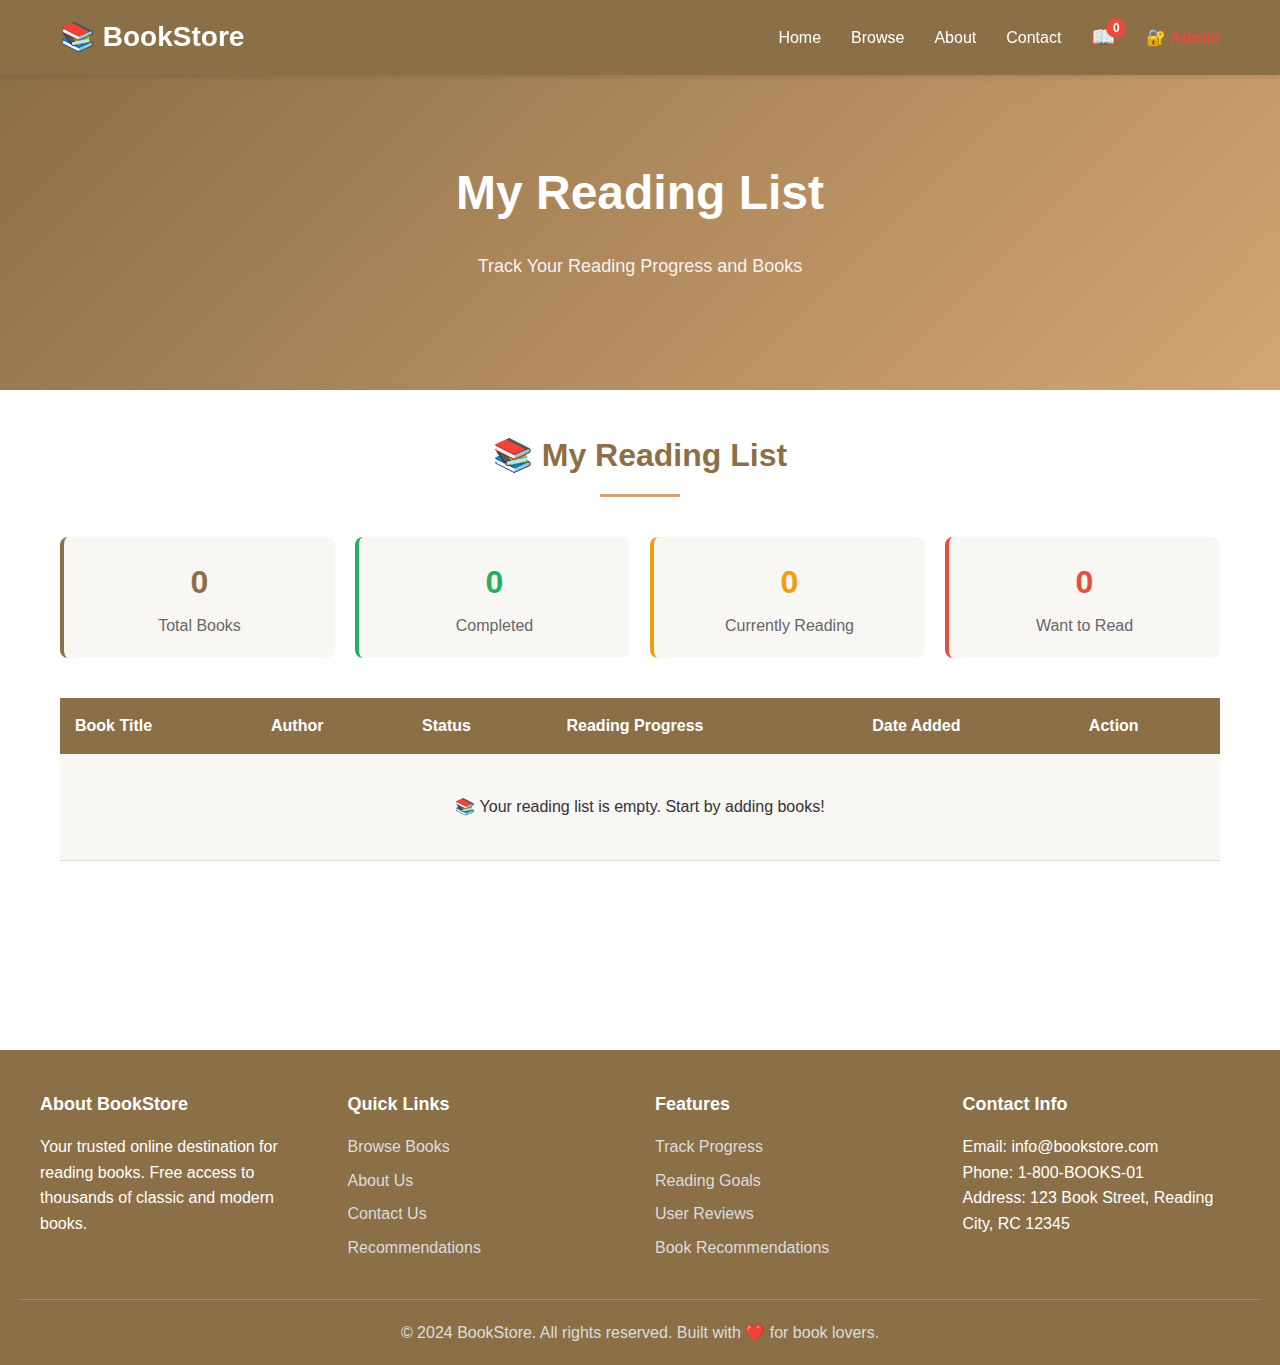
<file: webtechonolgy/bookstore/reading-list.html>
<!DOCTYPE html>
<html lang="en">
<head>
    <meta charset="UTF-8">
    <meta name="viewport" content="width=device-width, initial-scale=1.0">
    <title>My Reading List - BookStore</title>
    <link rel="stylesheet" href="css/style.css">
</head>
<body>
    <!-- Header & Navigation -->
    <header>
        <div class="header-container">
            <a href="index.html" class="logo">📚 BookStore</a>
            <nav>
                <ul>
                    <li><a href="index.html">Home</a></li>
                    <li><a href="shop.html">Browse</a></li>
                    <li><a href="about.html">About</a></li>
                    <li><a href="contact.html">Contact</a></li>
                    <li>
                        <a href="reading-list.html" class="cart-icon">
                            📖
                            <span class="cart-count">0</span>
                        </a>
                    </li>
                    <li><a href="backend/admin-login.html" style="color: #e74c3c; font-weight: bold;">🔐 Admin</a></li>
                </ul>
            </nav>
        </div>
    </header>

    <!-- Hero Section -->
    <section class="hero">
        <h1>My Reading List</h1>
        <p>Track Your Reading Progress and Books</p>
    </section>

    <!-- Main Content -->
    <main>
        <h2 class="section-title mb-40">📚 My Reading List</h2>

        <!-- Reading Summary Cards -->
        <div style="display: grid; grid-template-columns: repeat(auto-fit, minmax(200px, 1fr)); gap: 20px; margin-bottom: 40px;">
            <div style="background-color: var(--light-bg); padding: 20px; border-radius: 8px; text-align: center; border-left: 4px solid var(--primary-color);">
                <h3 style="font-size: 32px; color: var(--primary-color); margin-bottom: 5px;" data-total-books>0</h3>
                <p style="color: #666;">Total Books</p>
            </div>
            <div style="background-color: var(--light-bg); padding: 20px; border-radius: 8px; text-align: center; border-left: 4px solid #27ae60;">
                <h3 style="font-size: 32px; color: #27ae60; margin-bottom: 5px;" data-completed-books>0</h3>
                <p style="color: #666;">Completed</p>
            </div>
            <div style="background-color: var(--light-bg); padding: 20px; border-radius: 8px; text-align: center; border-left: 4px solid #f39c12;">
                <h3 style="font-size: 32px; color: #f39c12; margin-bottom: 5px;" data-reading-books>0</h3>
                <p style="color: #666;">Currently Reading</p>
            </div>
            <div style="background-color: var(--light-bg); padding: 20px; border-radius: 8px; text-align: center; border-left: 4px solid #e74c3c;">
                <h3 style="font-size: 32px; color: #e74c3c; margin-bottom: 5px;" data-want-books>0</h3>
                <p style="color: #666;">Want to Read</p>
            </div>
        </div>

        <table class="reading-table">
            <thead>
                <tr>
                    <th>Book Title</th>
                    <th>Author</th>
                    <th>Status</th>
                    <th>Reading Progress</th>
                    <th>Date Added</th>
                    <th>Action</th>
                </tr>
            </thead>
            <tbody>
                <!-- Reading list items will be populated by JavaScript -->
            </tbody>
        </table>

        <div class="reading-summary" style="display: none;">
            <div style="margin-top: 40px;">
                <a href="shop.html" class="btn btn-secondary" style="display: inline-block;">
                    ← Back to Browse Books
                </a>
            </div>
        </div>
    </main>

    <!-- Footer -->
    <footer>
        <div class="footer-container">
            <div class="footer-section">
                <h3>About BookStore</h3>
                <p>Your trusted online destination for reading books. Free access to thousands of classic and modern books.</p>
            </div>
            <div class="footer-section">
                <h3>Quick Links</h3>
                <ul>
                    <li><a href="shop.html">Browse Books</a></li>
                    <li><a href="about.html">About Us</a></li>
                    <li><a href="contact.html">Contact Us</a></li>
                    <li><a href="#">Recommendations</a></li>
                </ul>
            </div>
            <div class="footer-section">
                <h3>Features</h3>
                <ul>
                    <li><a href="#">Track Progress</a></li>
                    <li><a href="#">Reading Goals</a></li>
                    <li><a href="#">User Reviews</a></li>
                    <li><a href="#">Book Recommendations</a></li>
                </ul>
            </div>
            <div class="footer-section">
                <h3>Contact Info</h3>
                <p>Email: info@bookstore.com</p>
                <p>Phone: 1-800-BOOKS-01</p>
                <p>Address: 123 Book Street, Reading City, RC 12345</p>
            </div>
        </div>
        <div class="footer-bottom">
            <p>&copy; 2024 BookStore. All rights reserved. Built with ❤️ for book lovers.</p>
        </div>
    </footer>

    <script src="js/script.js"></script>
</body>
</html>
</file>
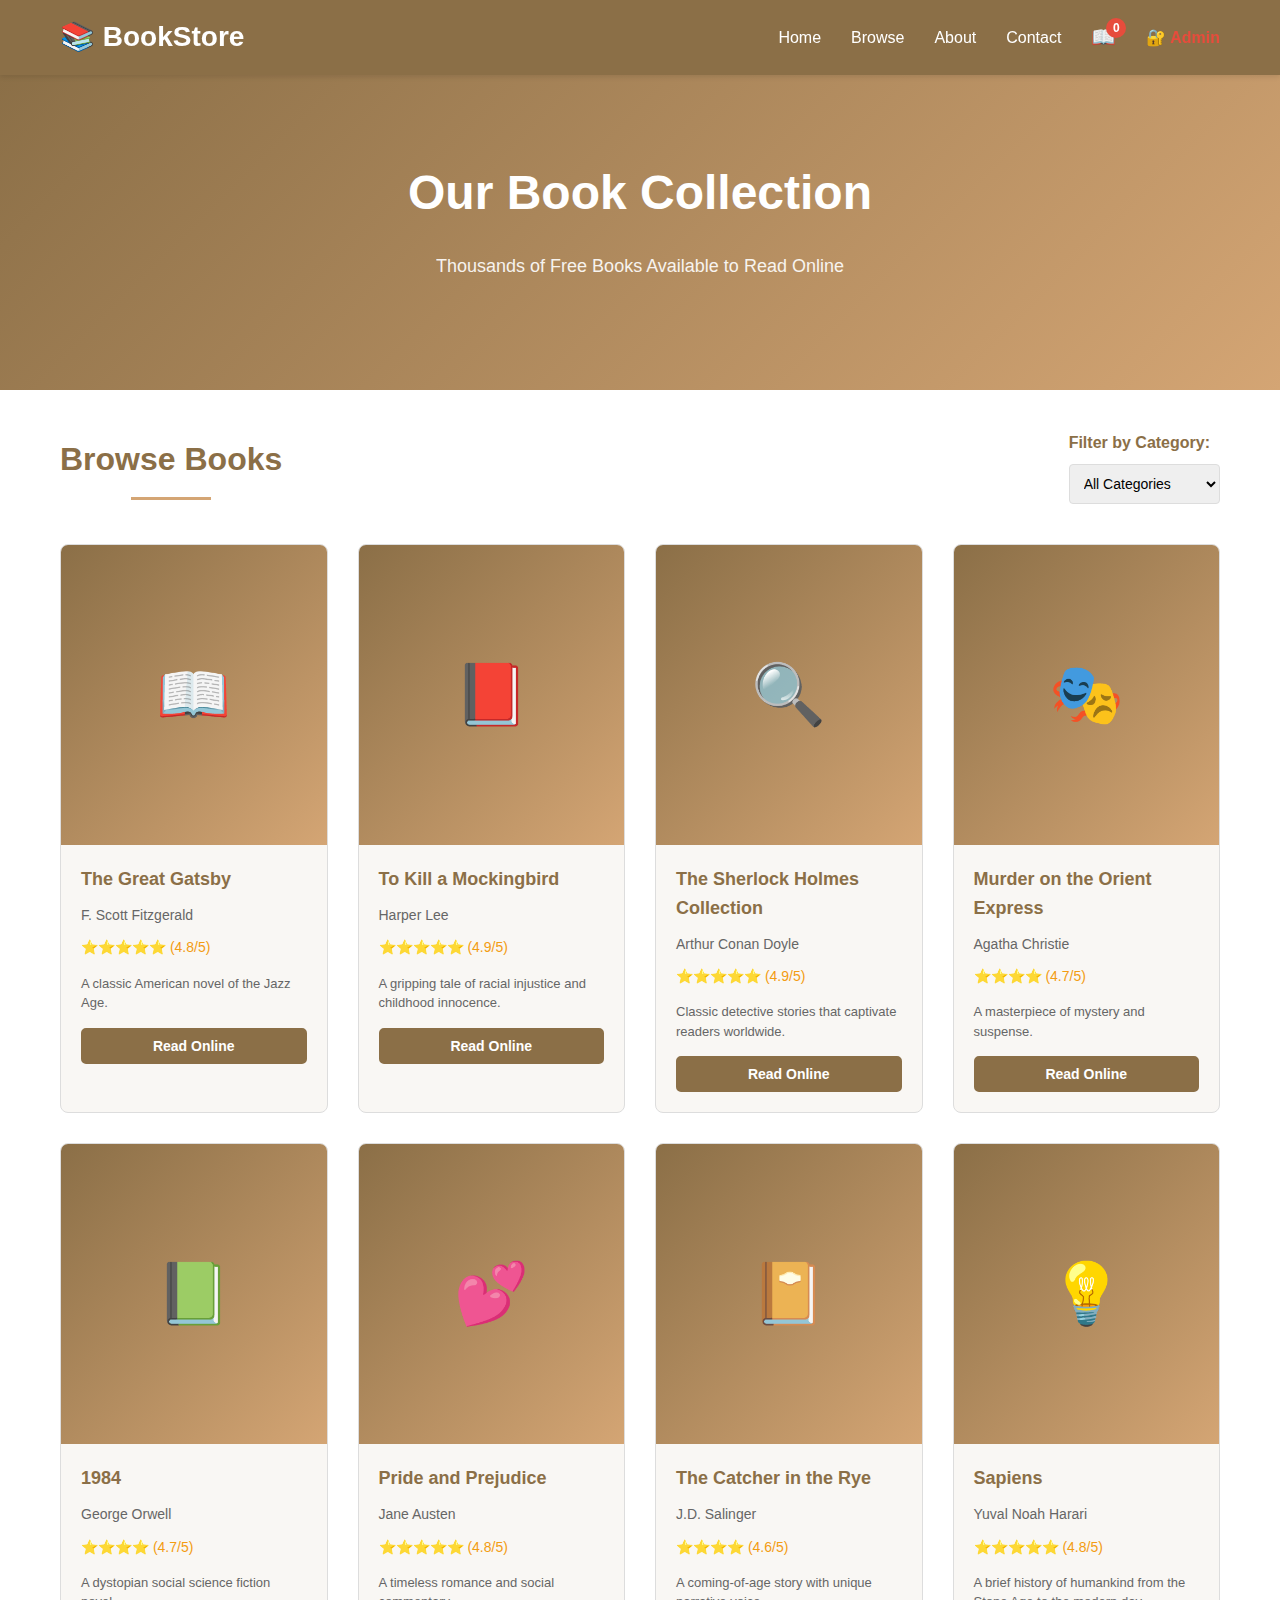
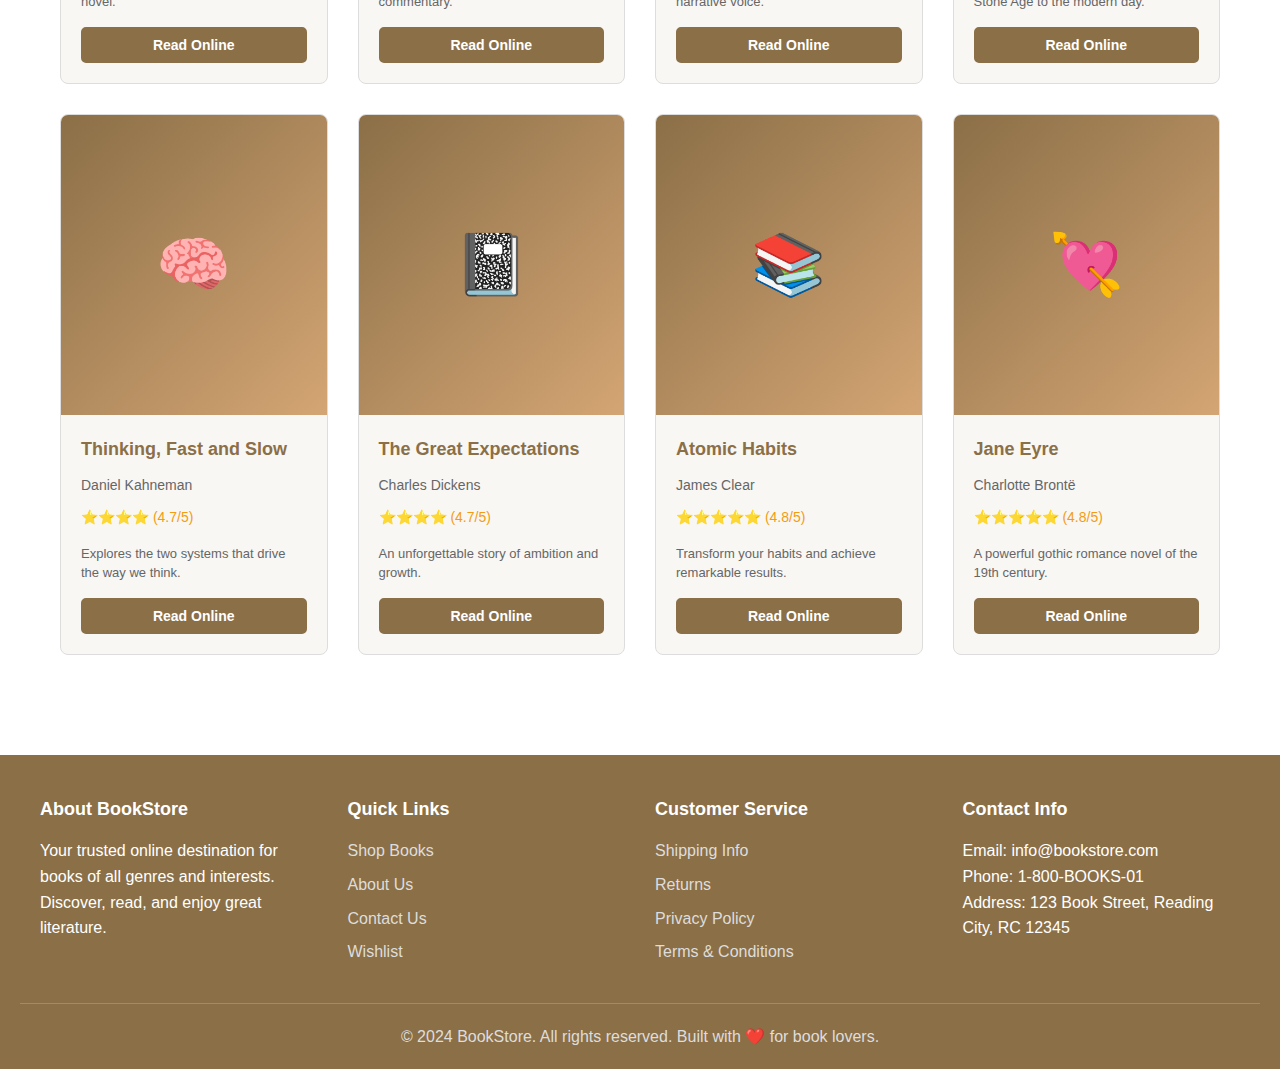
<file: webtechonolgy/bookstore/shop.html>
<!DOCTYPE html>
<html lang="en">
<head>
    <meta charset="UTF-8">
    <meta name="viewport" content="width=device-width, initial-scale=1.0">
    <title>Shop - BookStore</title>
    <link rel="stylesheet" href="css/style.css">
</head>
<body>
    <!-- Header & Navigation -->
    <header>
        <div class="header-container">
            <a href="index.html" class="logo">📚 BookStore</a>
            <nav>
                <ul>
                    <li><a href="index.html">Home</a></li>
                    <li><a href="shop.html">Browse</a></li>
                    <li><a href="about.html">About</a></li>
                    <li><a href="contact.html">Contact</a></li>
                    <li>
                        <a href="reading-list.html" class="cart-icon">
                            📖
                            <span class="cart-count">0</span>
                        </a>
                    </li>
                    <li><a href="backend/admin-login.html" style="color: #e74c3c; font-weight: bold;">🔐 Admin</a></li>
                </ul>
            </nav>
        </div>
    </header>

    <!-- Hero Section -->
    <section class="hero">
        <h1>Our Book Collection</h1>
        <p>Thousands of Free Books Available to Read Online</p>
    </section>

    <!-- Main Content -->
    <main>
        <div style="display: flex; justify-content: space-between; align-items: center; margin-bottom: 40px; flex-wrap: wrap; gap: 20px;">
            <h2 class="section-title" style="margin: 0;">Browse Books</h2>
            <div>
                <label for="category-filter" style="color: var(--primary-color); font-weight: bold; margin-right: 10px;">Filter by Category:</label>
                <select id="category-filter" onchange="filterBooks(this.value)" style="padding: 10px; border: 1px solid var(--border-color); border-radius: 4px;">
                    <option value="all">All Categories</option>
                    <option value="fiction">Fiction</option>
                    <option value="non-fiction">Non-Fiction</option>
                    <option value="mystery">Mystery</option>
                    <option value="romance">Romance</option>
                </select>
            </div>
        </div>

        <div class="books-grid">
            <!-- Fiction Books -->
            <div class="book-card" data-category="fiction">
                <div class="book-cover">📖</div>
                <div class="book-info">
                    <h3 class="book-title">The Great Gatsby</h3>
                    <p class="book-author">F. Scott Fitzgerald</p>
                    <p class="book-rating">⭐⭐⭐⭐⭐ (4.8/5)</p>
                    <p class="book-description">A classic American novel of the Jazz Age.</p>
                    <button class="btn btn-secondary btn-small add-to-cart-btn" 
                            onclick="addToReadingList('book1', 'The Great Gatsby', 'F. Scott Fitzgerald')">
                        Read Online
                    </button>
                </div>
            </div>

            <div class="book-card" data-category="fiction">
                <div class="book-cover">📕</div>
                <div class="book-info">
                    <h3 class="book-title">To Kill a Mockingbird</h3>
                    <p class="book-author">Harper Lee</p>
                    <p class="book-rating">⭐⭐⭐⭐⭐ (4.9/5)</p>
                    <p class="book-description">A gripping tale of racial injustice and childhood innocence.</p>
                    <button class="btn btn-secondary btn-small add-to-cart-btn" 
                            onclick="addToReadingList('book2', 'To Kill a Mockingbird', 'Harper Lee')">
                        Read Online
                    </button>
                </div>
            </div>

            <!-- Mystery Books -->
            <div class="book-card" data-category="mystery">
                <div class="book-cover">🔍</div>
                <div class="book-info">
                    <h3 class="book-title">The Sherlock Holmes Collection</h3>
                    <p class="book-author">Arthur Conan Doyle</p>
                    <p class="book-rating">⭐⭐⭐⭐⭐ (4.9/5)</p>
                    <p class="book-description">Classic detective stories that captivate readers worldwide.</p>
                    <button class="btn btn-secondary btn-small add-to-cart-btn" 
                            onclick="addToReadingList('book7', 'The Sherlock Holmes Collection', 'Arthur Conan Doyle')">
                        Read Online
                    </button>
                </div>
            </div>

            <div class="book-card" data-category="mystery">
                <div class="book-cover">🎭</div>
                <div class="book-info">
                    <h3 class="book-title">Murder on the Orient Express</h3>
                    <p class="book-author">Agatha Christie</p>
                    <p class="book-rating">⭐⭐⭐⭐ (4.7/5)</p>
                    <p class="book-description">A masterpiece of mystery and suspense.</p>
                    <button class="btn btn-secondary btn-small add-to-cart-btn" 
                            onclick="addToReadingList('book8', 'Murder on the Orient Express', 'Agatha Christie')">
                        Read Online
                    </button>
                </div>
            </div>

            <!-- Fiction Books Continued -->
            <div class="book-card" data-category="fiction">
                <div class="book-cover">📗</div>
                <div class="book-info">
                    <h3 class="book-title">1984</h3>
                    <p class="book-author">George Orwell</p>
                    <p class="book-rating">⭐⭐⭐⭐ (4.7/5)</p>
                    <p class="book-description">A dystopian social science fiction novel.</p>
                    <button class="btn btn-secondary btn-small add-to-cart-btn" 
                            onclick="addToReadingList('book3', '1984', 'George Orwell')">
                        Read Online
                    </button>
                </div>
            </div>

            <!-- Romance Books -->
            <div class="book-card" data-category="romance">
                <div class="book-cover">💕</div>
                <div class="book-info">
                    <h3 class="book-title">Pride and Prejudice</h3>
                    <p class="book-author">Jane Austen</p>
                    <p class="book-rating">⭐⭐⭐⭐⭐ (4.8/5)</p>
                    <p class="book-description">A timeless romance and social commentary.</p>
                    <button class="btn btn-secondary btn-small add-to-cart-btn" 
                            onclick="addToReadingList('book4', 'Pride and Prejudice', 'Jane Austen')">
                        Read Online
                    </button>
                </div>
            </div>

            <div class="book-card" data-category="fiction">
                <div class="book-cover">📔</div>
                <div class="book-info">
                    <h3 class="book-title">The Catcher in the Rye</h3>
                    <p class="book-author">J.D. Salinger</p>
                    <p class="book-rating">⭐⭐⭐⭐ (4.6/5)</p>
                    <p class="book-description">A coming-of-age story with unique narrative voice.</p>
                    <button class="btn btn-secondary btn-small add-to-cart-btn" 
                            onclick="addToReadingList('book5', 'The Catcher in the Rye', 'J.D. Salinger')">
                        Read Online
                    </button>
                </div>
            </div>

            <!-- Non-Fiction Books -->
            <div class="book-card" data-category="non-fiction">
                <div class="book-cover">💡</div>
                <div class="book-info">
                    <h3 class="book-title">Sapiens</h3>
                    <p class="book-author">Yuval Noah Harari</p>
                    <p class="book-rating">⭐⭐⭐⭐⭐ (4.8/5)</p>
                    <p class="book-description">A brief history of humankind from the Stone Age to the modern day.</p>
                    <button class="btn btn-secondary btn-small add-to-cart-btn" 
                            onclick="addToReadingList('book9', 'Sapiens', 'Yuval Noah Harari')">
                        Read Online
                    </button>
                </div>
            </div>

            <div class="book-card" data-category="non-fiction">
                <div class="book-cover">🧠</div>
                <div class="book-info">
                    <h3 class="book-title">Thinking, Fast and Slow</h3>
                    <p class="book-author">Daniel Kahneman</p>
                    <p class="book-rating">⭐⭐⭐⭐ (4.7/5)</p>
                    <p class="book-description">Explores the two systems that drive the way we think.</p>
                    <button class="btn btn-secondary btn-small add-to-cart-btn" 
                            onclick="addToReadingList('book10', 'Thinking, Fast and Slow', 'Daniel Kahneman')">
                        Read Online
                    </button>
                </div>
            </div>

            <div class="book-card" data-category="fiction">
                <div class="book-cover">📓</div>
                <div class="book-info">
                    <h3 class="book-title">The Great Expectations</h3>
                    <p class="book-author">Charles Dickens</p>
                    <p class="book-rating">⭐⭐⭐⭐ (4.7/5)</p>
                    <p class="book-description">An unforgettable story of ambition and growth.</p>
                    <button class="btn btn-secondary btn-small add-to-cart-btn" 
                            onclick="addToReadingList('book6', 'The Great Expectations', 'Charles Dickens')">
                        Read Online
                    </button>
                </div>
            </div>

            <!-- More Books -->
            <div class="book-card" data-category="non-fiction">
                <div class="book-cover">📚</div>
                <div class="book-info">
                    <h3 class="book-title">Atomic Habits</h3>
                    <p class="book-author">James Clear</p>
                    <p class="book-rating">⭐⭐⭐⭐⭐ (4.8/5)</p>
                    <p class="book-description">Transform your habits and achieve remarkable results.</p>
                    <button class="btn btn-secondary btn-small add-to-cart-btn" 
                            onclick="addToReadingList('book11', 'Atomic Habits', 'James Clear')">
                        Read Online
                    </button>
                </div>
            </div>

            <div class="book-card" data-category="romance">
                <div class="book-cover">💘</div>
                <div class="book-info">
                    <h3 class="book-title">Jane Eyre</h3>
                    <p class="book-author">Charlotte Brontë</p>
                    <p class="book-rating">⭐⭐⭐⭐⭐ (4.8/5)</p>
                    <p class="book-description">A powerful gothic romance novel of the 19th century.</p>
                    <button class="btn btn-secondary btn-small add-to-cart-btn" 
                            onclick="addToReadingList('book12', 'Jane Eyre', 'Charlotte Brontë')">
                        Read Online
                    </button>
                </div>
            </div>
        </div>
    </main>

    <!-- Footer -->
    <footer>
        <div class="footer-container">
            <div class="footer-section">
                <h3>About BookStore</h3>
                <p>Your trusted online destination for books of all genres and interests. Discover, read, and enjoy great literature.</p>
            </div>
            <div class="footer-section">
                <h3>Quick Links</h3>
                <ul>
                    <li><a href="shop.html">Shop Books</a></li>
                    <li><a href="about.html">About Us</a></li>
                    <li><a href="contact.html">Contact Us</a></li>
                    <li><a href="#">Wishlist</a></li>
                </ul>
            </div>
            <div class="footer-section">
                <h3>Customer Service</h3>
                <ul>
                    <li><a href="#">Shipping Info</a></li>
                    <li><a href="#">Returns</a></li>
                    <li><a href="#">Privacy Policy</a></li>
                    <li><a href="#">Terms & Conditions</a></li>
                </ul>
            </div>
            <div class="footer-section">
                <h3>Contact Info</h3>
                <p>Email: info@bookstore.com</p>
                <p>Phone: 1-800-BOOKS-01</p>
                <p>Address: 123 Book Street, Reading City, RC 12345</p>
            </div>
        </div>
        <div class="footer-bottom">
            <p>&copy; 2024 BookStore. All rights reserved. Built with ❤️ for book lovers.</p>
        </div>
    </footer>

    <script src="js/script.js"></script>
</body>
</html>
</file>
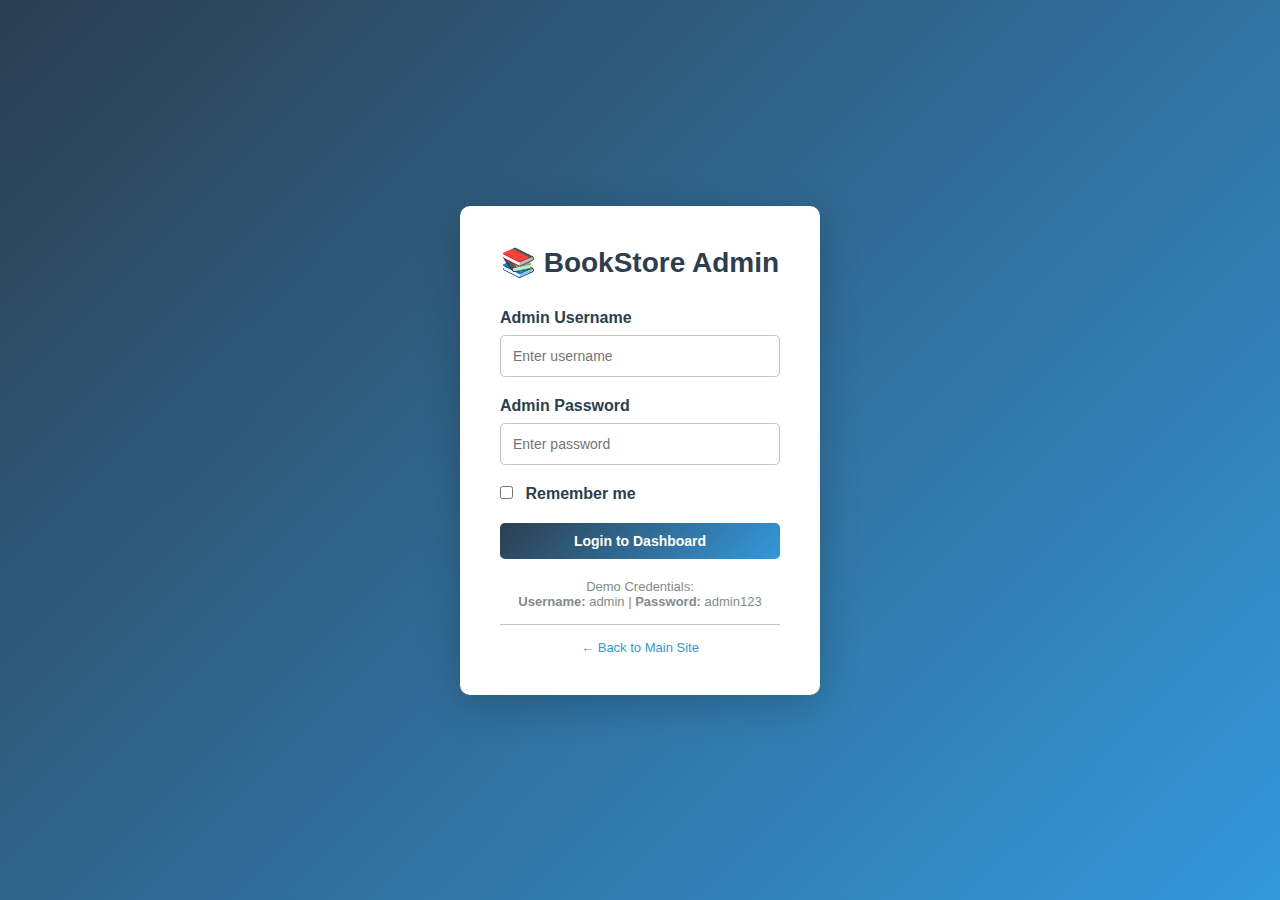
<file: webtechonolgy/bookstore/backend/admin-login.html>
<!DOCTYPE html>
<html lang="en">
<head>
    <meta charset="UTF-8">
    <meta name="viewport" content="width=device-width, initial-scale=1.0">
    <title>Admin Login - BookStore</title>
    <link rel="stylesheet" href="admin-style.css">
</head>
<body class="login-page">
    <div class="login-container">
        <div class="login-box">
            <h1>📚 BookStore Admin</h1>
            <form onsubmit="handleAdminLogin(event)">
                <div class="form-group">
                    <label for="username">Admin Username</label>
                    <input type="text" id="username" name="username" placeholder="Enter username" required>
                </div>

                <div class="form-group">
                    <label for="password">Admin Password</label>
                    <input type="password" id="password" name="password" placeholder="Enter password" required>
                </div>

                <div class="form-group">
                    <label>
                        <input type="checkbox" name="remember"> Remember me
                    </label>
                </div>

                <button type="submit" class="btn btn-login">Login to Dashboard</button>
            </form>

            <div class="login-footer">
                <p>Demo Credentials:</p>
                <p><strong>Username:</strong> admin | <strong>Password:</strong> admin123</p>
                <hr>
                <p><a href="../index.html">← Back to Main Site</a></p>
            </div>
        </div>
    </div>

    <script>
        function handleAdminLogin(event) {
            event.preventDefault();
            const username = document.getElementById('username').value;
            const password = document.getElementById('password').value;

            // Demo authentication
            if (username === 'admin' && password === 'admin123') {
                localStorage.setItem('adminLoggedIn', 'true');
                localStorage.setItem('adminUsername', username);
                window.location.href = 'dashboard.html';
            } else {
                alert('❌ Invalid credentials! Use admin / admin123');
                document.getElementById('password').value = '';
            }
        }
    </script>
</body>
</html>
</file>
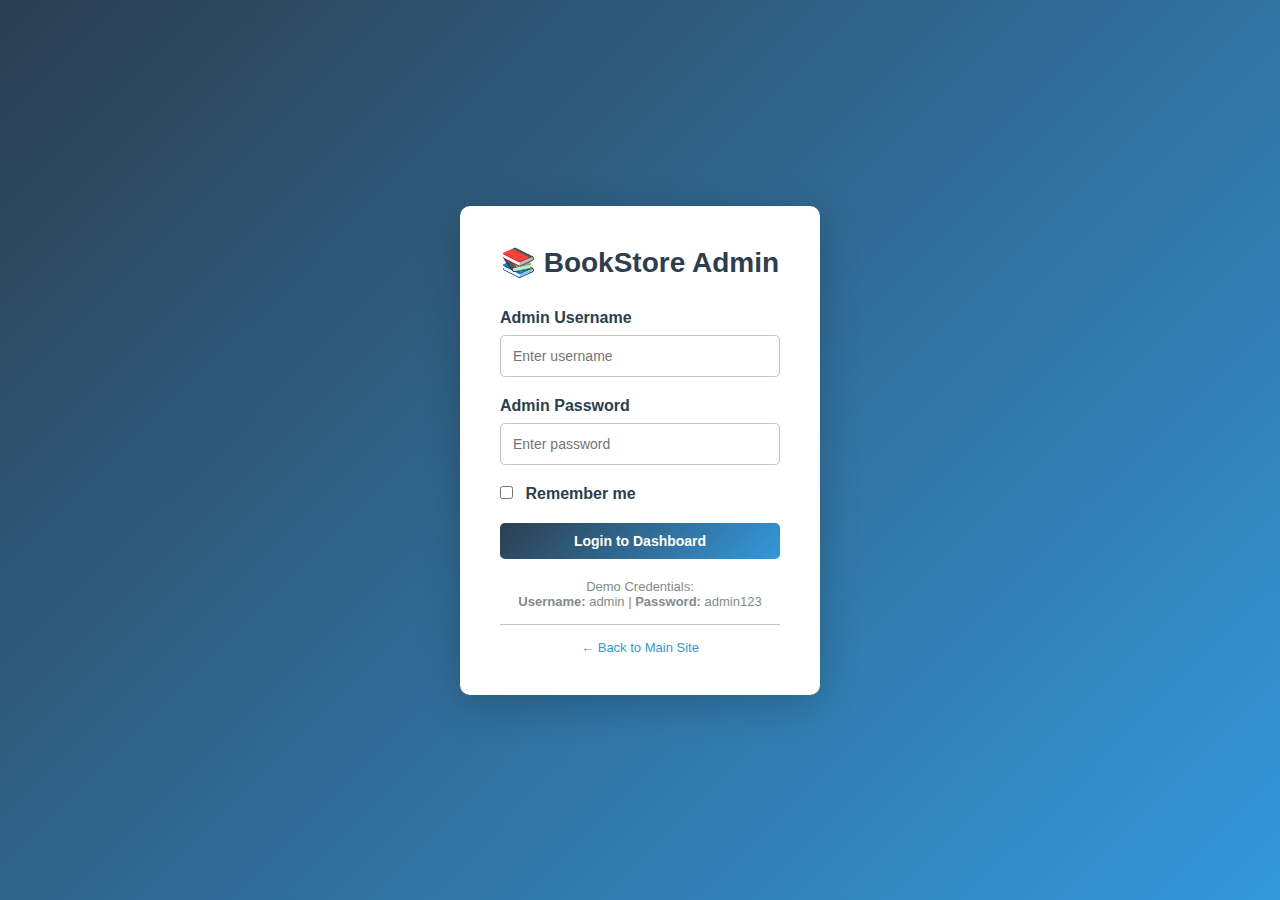
<file: webtechonolgy/bookstore/backend/analytics.html>
<!DOCTYPE html>
<html lang="en">
<head>
    <meta charset="UTF-8">
    <meta name="viewport" content="width=device-width, initial-scale=1.0">
    <title>Analytics - BookStore Admin</title>
    <link rel="stylesheet" href="admin-style.css">
</head>
<body>
    <!-- Admin Header -->
    <header class="admin-header">
        <div class="admin-header-content">
            <h1>📚 BookStore Admin Dashboard</h1>
            <div class="admin-user-menu">
                <span id="adminUsername">Admin</span>
                <button class="btn btn-logout" onclick="logout()">Logout</button>
            </div>
        </div>
    </header>

    <!-- Admin Navigation -->
    <nav class="admin-nav">
        <ul>
            <li><a href="dashboard.html">Dashboard</a></li>
            <li><a href="manage-books.html">Manage Books</a></li>
            <li><a href="manage-users.html">Manage Users</a></li>
            <li><a href="manage-reading-lists.html">Reading Lists</a></li>
            <li><a href="analytics.html" class="active">Analytics</a></li>
            <li><a href="settings.html">Settings</a></li>
        </ul>
    </nav>

    <!-- Admin Main Content -->
    <main class="admin-main">
        <div class="admin-container">
            <h2>Platform Analytics</h2>

            <!-- Date Range Filter -->
            <div class="admin-filters">
                <label>Date Range:</label>
                <input type="date" id="startDate">
                <span>to</span>
                <input type="date" id="endDate">
                <button class="btn btn-primary" onclick="filterAnalytics()">Apply Filter</button>
            </div>

            <!-- Key Statistics -->
            <section class="admin-section">
                <h3>Key Metrics</h3>
                <div class="stats-grid">
                    <div class="stat-card">
                        <h4>📖 Total Books Read</h4>
                        <p class="stat-value">1,247</p>
                        <p class="stat-change">+12% from last month</p>
                    </div>
                    <div class="stat-card">
                        <h4>👥 Active Users</h4>
                        <p class="stat-value">342</p>
                        <p class="stat-change">+8% from last month</p>
                    </div>
                    <div class="stat-card">
                        <h4>⭐ Avg Rating</h4>
                        <p class="stat-value">4.7/5</p>
                        <p class="stat-change">Excellent</p>
                    </div>
                    <div class="stat-card">
                        <h4>📚 Books Added</h4>
                        <p class="stat-value">34</p>
                        <p class="stat-change">+3 this week</p>
                    </div>
                </div>
            </section>

            <!-- User Engagement -->
            <section class="admin-section">
                <h3>User Engagement</h3>
                <table class="admin-table">
                    <thead>
                        <tr>
                            <th>Metric</th>
                            <th>This Week</th>
                            <th>Last Week</th>
                            <th>Change</th>
                        </tr>
                    </thead>
                    <tbody>
                        <tr>
                            <td>New Users</td>
                            <td>45</td>
                            <td>38</td>
                            <td><span class="status-badge success">+18%</span></td>
                        </tr>
                        <tr>
                            <td>Reading Sessions</td>
                            <td>1,234</td>
                            <td>1,098</td>
                            <td><span class="status-badge success">+12%</span></td>
                        </tr>
                        <tr>
                            <td>Books Added to List</td>
                            <td>456</td>
                            <td>389</td>
                            <td><span class="status-badge success">+17%</span></td>
                        </tr>
                        <tr>
                            <td>Reading Completed</td>
                            <td>87</td>
                            <td>72</td>
                            <td><span class="status-badge success">+21%</span></td>
                        </tr>
                        <tr>
                            <td>User Retention</td>
                            <td>78%</td>
                            <td>75%</td>
                            <td><span class="status-badge success">+3%</span></td>
                        </tr>
                    </tbody>
                </table>
            </section>

            <!-- Category Performance -->
            <section class="admin-section">
                <h3>Popular Categories</h3>
                <table class="admin-table">
                    <thead>
                        <tr>
                            <th>Category</th>
                            <th>Books</th>
                            <th>Times Read</th>
                            <th>Avg Rating</th>
                            <th>Popularity</th>
                        </tr>
                    </thead>
                    <tbody>
                        <tr>
                            <td><span class="category-badge fiction">Fiction</span></td>
                            <td>15</td>
                            <td>456</td>
                            <td>4.8/5</td>
                            <td><div style="width: 100%; background: linear-gradient(90deg, #3498db 100%, #ecf0f1 0%); height: 20px; border-radius: 5px;"></div></td>
                        </tr>
                        <tr>
                            <td><span class="category-badge non-fiction">Non-Fiction</span></td>
                            <td>12</td>
                            <td>378</td>
                            <td>4.6/5</td>
                            <td><div style="width: 85%; background: linear-gradient(90deg, #3498db 85%, #ecf0f1 0%); height: 20px; border-radius: 5px;"></div></td>
                        </tr>
                        <tr>
                            <td><span class="category-badge mystery">Mystery</span></td>
                            <td>8</td>
                            <td>245</td>
                            <td>4.7/5</td>
                            <td><div style="width: 55%; background: linear-gradient(90deg, #3498db 55%, #ecf0f1 0%); height: 20px; border-radius: 5px;"></div></td>
                        </tr>
                        <tr>
                            <td><span class="category-badge romance">Romance</span></td>
                            <td>10</td>
                            <td>168</td>
                            <td>4.5/5</td>
                            <td><div style="width: 38%; background: linear-gradient(90deg, #3498db 38%, #ecf0f1 0%); height: 20px; border-radius: 5px;"></div></td>
                        </tr>
                    </tbody>
                </table>
            </section>

            <!-- Top Books -->
            <section class="admin-section">
                <h3>Top 5 Most Read Books</h3>
                <table class="admin-table">
                    <thead>
                        <tr>
                            <th>Rank</th>
                            <th>Book Title</th>
                            <th>Author</th>
                            <th>Times Read</th>
                            <th>Avg Rating</th>
                            <th>Completion Rate</th>
                        </tr>
                    </thead>
                    <tbody>
                        <tr>
                            <td>🥇</td>
                            <td>The Great Gatsby</td>
                            <td>F. Scott Fitzgerald</td>
                            <td>127</td>
                            <td>⭐ 4.9/5</td>
                            <td>89%</td>
                        </tr>
                        <tr>
                            <td>🥈</td>
                            <td>1984</td>
                            <td>George Orwell</td>
                            <td>114</td>
                            <td>⭐ 4.7/5</td>
                            <td>82%</td>
                        </tr>
                        <tr>
                            <td>🥉</td>
                            <td>To Kill a Mockingbird</td>
                            <td>Harper Lee</td>
                            <td>98</td>
                            <td>⭐ 4.8/5</td>
                            <td>85%</td>
                        </tr>
                        <tr>
                            <td>4</td>
                            <td>Pride and Prejudice</td>
                            <td>Jane Austen</td>
                            <td>87</td>
                            <td>⭐ 4.6/5</td>
                            <td>78%</td>
                        </tr>
                        <tr>
                            <td>5</td>
                            <td>Sapiens</td>
                            <td>Yuval Noah Harari</td>
                            <td>76</td>
                            <td>⭐ 4.5/5</td>
                            <td>71%</td>
                        </tr>
                    </tbody>
                </table>
            </section>
        </div>
    </main>

    <!-- Admin Footer -->
    <footer class="admin-footer">
        <p>&copy; 2024 BookStore Admin Panel. All rights reserved.</p>
    </footer>

    <style>
        .stats-grid {
            display: grid;
            grid-template-columns: repeat(auto-fit, minmax(250px, 1fr));
            gap: 20px;
            margin: 20px 0;
        }

        .stat-card {
            background: #34495e;
            border-left: 4px solid #3498db;
            padding: 20px;
            border-radius: 8px;
            box-shadow: 0 2px 8px rgba(0,0,0,0.1);
        }

        .stat-card h4 {
            margin: 0 0 10px 0;
            color: #ecf0f1;
            font-size: 16px;
        }

        .stat-value {
            font-size: 32px;
            font-weight: bold;
            color: #3498db;
            margin: 10px 0;
        }

        .stat-change {
            color: #bdc3c7;
            font-size: 14px;
            margin: 5px 0 0 0;
        }

        @media (max-width: 768px) {
            .stats-grid {
                grid-template-columns: 1fr;
            }
        }
    </style>

    <script>
        // Check if admin is logged in
        function checkAdminLogin() {
            if (!localStorage.getItem('adminLoggedIn')) {
                window.location.href = 'admin-login.html';
            } else {
                document.getElementById('adminUsername').textContent = 
                    localStorage.getItem('adminUsername') || 'Admin';
            }
        }

        function logout() {
            localStorage.removeItem('adminLoggedIn');
            localStorage.removeItem('adminUsername');
            window.location.href = 'admin-login.html';
        }

        function filterAnalytics() {
            const startDate = document.getElementById('startDate').value;
            const endDate = document.getElementById('endDate').value;
            if (startDate && endDate) {
                alert('✅ Analytics filtered from ' + startDate + ' to ' + endDate);
            }
        }

        window.addEventListener('load', checkAdminLogin);
    </script>
</body>
</html>
</file>
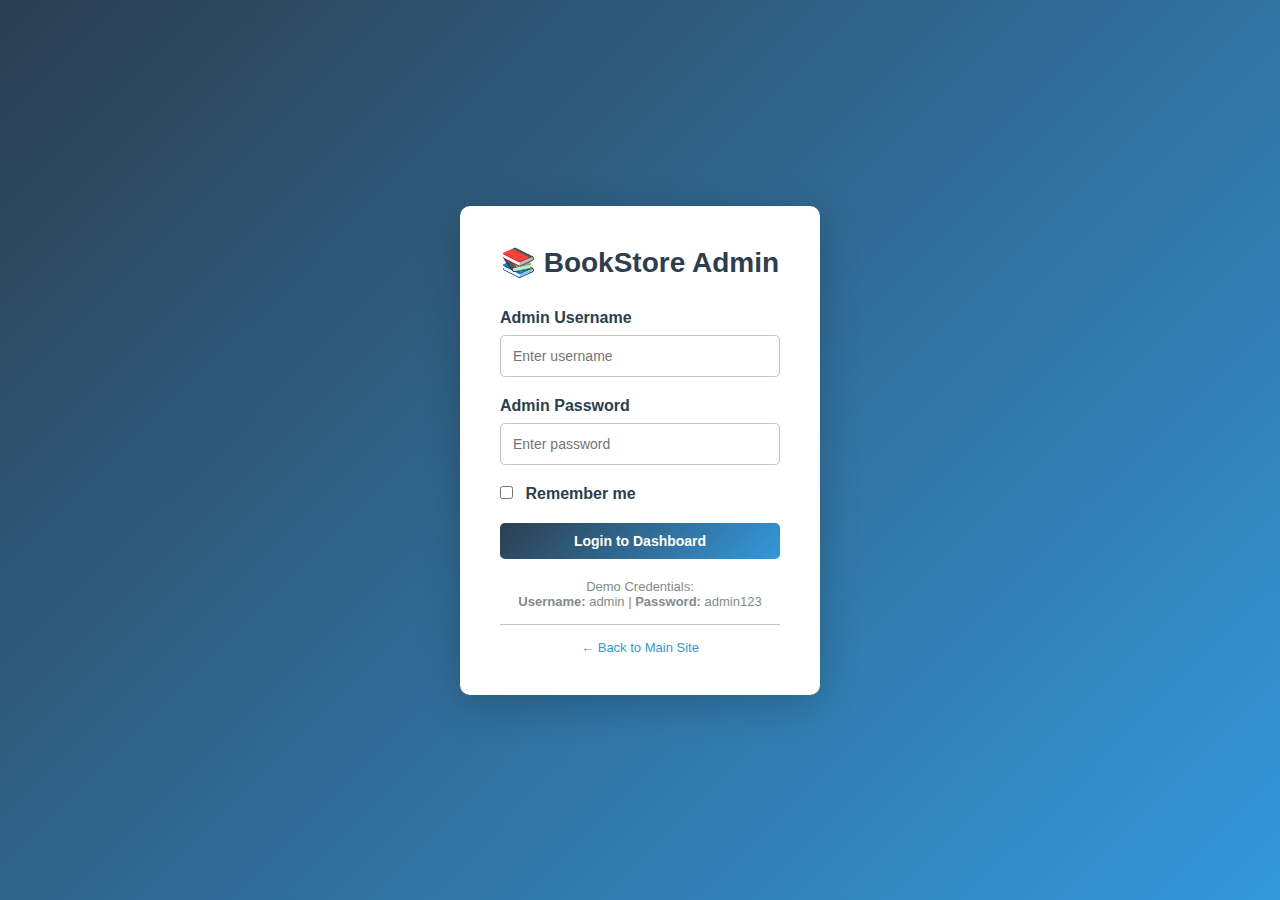
<file: webtechonolgy/bookstore/backend/dashboard.html>
<!DOCTYPE html>
<html lang="en">
<head>
    <meta charset="UTF-8">
    <meta name="viewport" content="width=device-width, initial-scale=1.0">
    <title>Admin Dashboard - BookStore</title>
    <link rel="stylesheet" href="admin-style.css">
</head>
<body>
    <!-- Admin Header -->
    <header class="admin-header">
        <div class="admin-header-content">
            <h1>📊 BookStore Admin Dashboard</h1>
            <div class="admin-user-menu">
                <span id="adminUsername">Admin</span>
                <button class="btn btn-logout" onclick="logout()">Logout</button>
            </div>
        </div>
    </header>

    <!-- Admin Navigation -->
    <nav class="admin-nav">
        <ul>
            <li><a href="dashboard.html" class="active">Dashboard</a></li>
            <li><a href="manage-books.html">Manage Books</a></li>
            <li><a href="manage-users.html">Manage Users</a></li>
            <li><a href="manage-reading-lists.html">Reading Lists</a></li>
            <li><a href="analytics.html">Analytics</a></li>
            <li><a href="settings.html">Settings</a></li>
        </ul>
    </nav>

    <!-- Admin Main Content -->
    <main class="admin-main">
        <div class="admin-container">
            <h2>Welcome to Admin Dashboard</h2>
            
            <!-- Statistics Cards -->
            <section class="stats-grid">
                <div class="stat-card">
                    <div class="stat-icon">📚</div>
                    <div class="stat-content">
                        <h3>Total Books</h3>
                        <p class="stat-number">247</p>
                        <small>+12 this month</small>
                    </div>
                </div>

                <div class="stat-card">
                    <div class="stat-icon">👥</div>
                    <div class="stat-content">
                        <h3>Active Users</h3>
                        <p class="stat-number">1,234</p>
                        <small>+45 this week</small>
                    </div>
                </div>

                <div class="stat-card">
                    <div class="stat-icon">📖</div>
                    <div class="stat-content">
                        <h3>Reading Lists</h3>
                        <p class="stat-number">856</p>
                        <small>+89 this week</small>
                    </div>
                </div>

                <div class="stat-card">
                    <div class="stat-icon">⭐</div>
                    <div class="stat-content">
                        <h3>Avg Rating</h3>
                        <p class="stat-number">4.7/5</p>
                        <small>From 2,145 reviews</small>
                    </div>
                </div>
            </section>

            <!-- Recent Activities -->
            <section class="admin-section">
                <h3>Recent Activities</h3>
                <table class="admin-table">
                    <thead>
                        <tr>
                            <th>Date</th>
                            <th>User</th>
                            <th>Activity</th>
                            <th>Status</th>
                        </tr>
                    </thead>
                    <tbody>
                        <tr>
                            <td>2026-02-15 14:30</td>
                            <td>John Doe</td>
                            <td>Added book to reading list</td>
                            <td><span class="status-badge success">Completed</span></td>
                        </tr>
                        <tr>
                            <td>2026-02-15 13:15</td>
                            <td>Jane Smith</td>
                            <td>Updated reading progress</td>
                            <td><span class="status-badge success">Completed</span></td>
                        </tr>
                        <tr>
                            <td>2026-02-15 12:45</td>
                            <td>Mike Johnson</td>
                            <td>Registered new account</td>
                            <td><span class="status-badge success">Completed</span></td>
                        </tr>
                        <tr>
                            <td>2026-02-15 11:20</td>
                            <td>Sarah Williams</td>
                            <td>Submitted contact form</td>
                            <td><span class="status-badge pending">Pending</span></td>
                        </tr>
                        <tr>
                            <td>2026-02-15 10:05</td>
                            <td>Admin</td>
                            <td>Added new book: "The Great Journey"</td>
                            <td><span class="status-badge success">Completed</span></td>
                        </tr>
                    </tbody>
                </table>
            </section>

            <!-- Quick Actions -->
            <section class="admin-section">
                <h3>Quick Actions</h3>
                <div class="quick-actions">
                    <a href="manage-books.html" class="action-btn">➕ Add New Book</a>
                    <a href="manage-users.html" class="action-btn">👤 View Users</a>
                    <a href="analytics.html" class="action-btn">📊 View Reports</a>
                    <a href="manage-reading-lists.html" class="action-btn">📚 Check Reading Lists</a>
                </div>
            </section>
        </div>
    </main>

    <!-- Admin Footer -->
    <footer class="admin-footer">
        <p>&copy; 2024 BookStore Admin Panel. All rights reserved.</p>
    </footer>

    <script>
        // Check if admin is logged in
        function checkAdminLogin() {
            if (!localStorage.getItem('adminLoggedIn')) {
                window.location.href = 'admin-login.html';
            } else {
                document.getElementById('adminUsername').textContent = 
                    localStorage.getItem('adminUsername') || 'Admin';
            }
        }

        function logout() {
            localStorage.removeItem('adminLoggedIn');
            localStorage.removeItem('adminUsername');
            window.location.href = 'admin-login.html';
        }

        // Run on page load
        window.addEventListener('load', checkAdminLogin);
    </script>
</body>
</html>
</file>
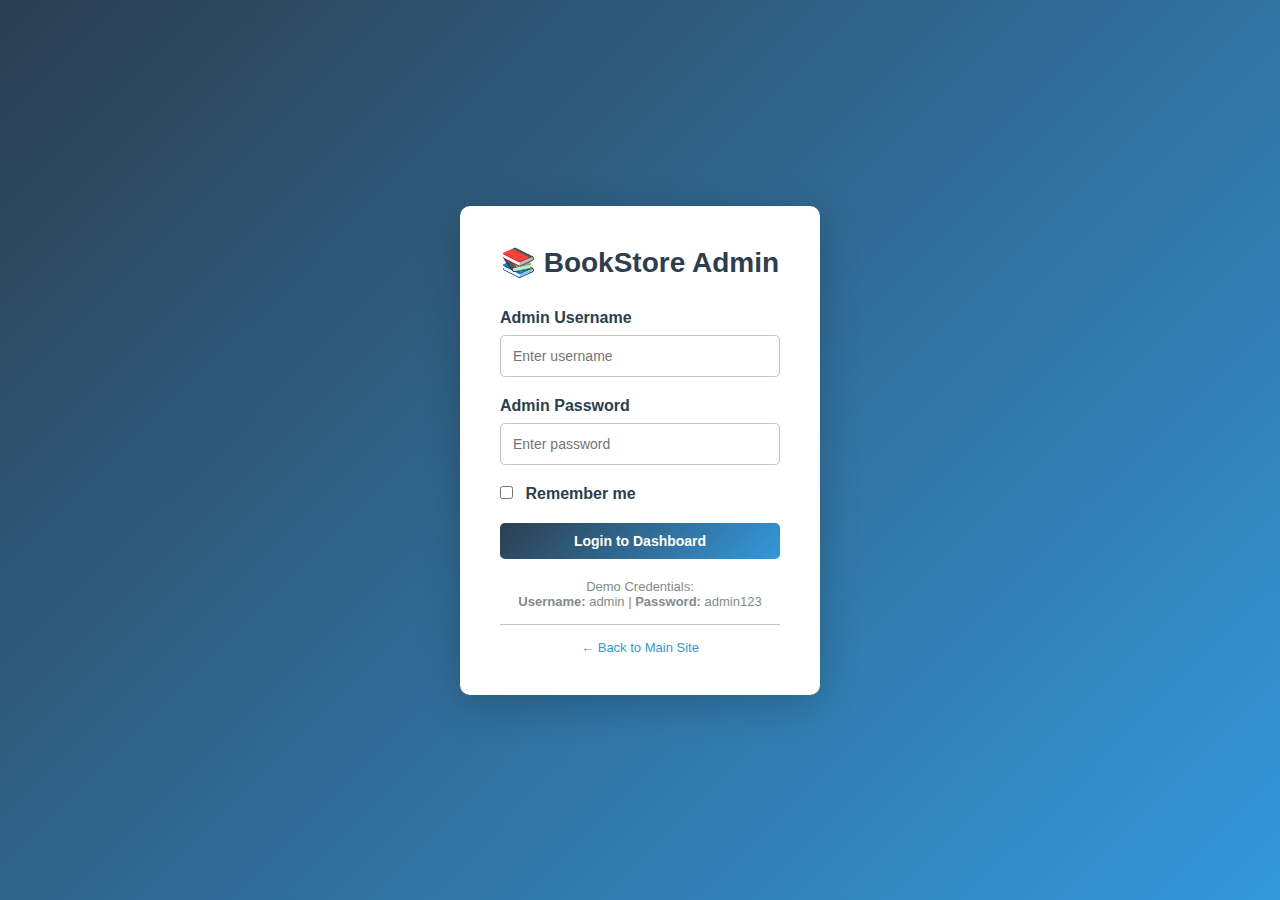
<file: webtechonolgy/bookstore/backend/manage-books.html>
<!DOCTYPE html>
<html lang="en">
<head>
    <meta charset="UTF-8">
    <meta name="viewport" content="width=device-width, initial-scale=1.0">
    <title>Manage Books - BookStore Admin</title>
    <link rel="stylesheet" href="admin-style.css">
</head>
<body>
    <!-- Admin Header -->
    <header class="admin-header">
        <div class="admin-header-content">
            <h1>📚 BookStore Admin Dashboard</h1>
            <div class="admin-user-menu">
                <span id="adminUsername">Admin</span>
                <button class="btn btn-logout" onclick="logout()">Logout</button>
            </div>
        </div>
    </header>

    <!-- Admin Navigation -->
    <nav class="admin-nav">
        <ul>
            <li><a href="dashboard.html">Dashboard</a></li>
            <li><a href="manage-books.html" class="active">Manage Books</a></li>
            <li><a href="manage-users.html">Manage Users</a></li>
            <li><a href="manage-reading-lists.html">Reading Lists</a></li>
            <li><a href="analytics.html">Analytics</a></li>
            <li><a href="settings.html">Settings</a></li>
        </ul>
    </nav>

    <!-- Admin Main Content -->
    <main class="admin-main">
        <div class="admin-container">
            <div style="display: flex; justify-content: space-between; align-items: center; margin-bottom: 30px;">
                <h2>Manage Books</h2>
                <button class="btn btn-primary" onclick="openAddBookModal()">➕ Add New Book</button>
            </div>

            <!-- Search & Filter -->
            <div class="admin-filters">
                <input type="text" placeholder="Search books..." class="search-input" id="searchInput" onkeyup="filterBooks()">
                <select class="filter-select" id="categoryFilter" onchange="filterBooks()">
                    <option value="">All Categories</option>
                    <option value="fiction">Fiction</option>
                    <option value="non-fiction">Non-Fiction</option>
                    <option value="mystery">Mystery</option>
                    <option value="romance">Romance</option>
                </select>
            </div>

            <!-- Books Table -->
            <section class="admin-section">
                <table class="admin-table">
                    <thead>
                        <tr>
                            <th>Book ID</th>
                            <th>Title</th>
                            <th>Author</th>
                            <th>Category</th>
                            <th>Rating</th>
                            <th>Added Date</th>
                            <th>Actions</th>
                        </tr>
                    </thead>
                    <tbody id="booksTableBody">
                        <tr>
                            <td>#001</td>
                            <td>The Great Gatsby</td>
                            <td>F. Scott Fitzgerald</td>
                            <td><span class="category-badge fiction">Fiction</span></td>
                            <td>⭐ 4.8/5</td>
                            <td>2026-01-15</td>
                            <td>
                                <button class="btn-action edit" onclick="editBook(1)">✏️ Edit</button>
                                <button class="btn-action delete" onclick="deleteBook(1)">🗑️ Delete</button>
                            </td>
                        </tr>
                        <tr>
                            <td>#002</td>
                            <td>To Kill a Mockingbird</td>
                            <td>Harper Lee</td>
                            <td><span class="category-badge fiction">Fiction</span></td>
                            <td>⭐ 4.9/5</td>
                            <td>2026-01-14</td>
                            <td>
                                <button class="btn-action edit" onclick="editBook(2)">✏️ Edit</button>
                                <button class="btn-action delete" onclick="deleteBook(2)">🗑️ Delete</button>
                            </td>
                        </tr>
                        <tr>
                            <td>#003</td>
                            <td>1984</td>
                            <td>George Orwell</td>
                            <td><span class="category-badge fiction">Fiction</span></td>
                            <td>⭐ 4.7/5</td>
                            <td>2026-01-13</td>
                            <td>
                                <button class="btn-action edit" onclick="editBook(3)">✏️ Edit</button>
                                <button class="btn-action delete" onclick="deleteBook(3)">🗑️ Delete</button>
                            </td>
                        </tr>
                        <tr>
                            <td>#004</td>
                            <td>Pride and Prejudice</td>
                            <td>Jane Austen</td>
                            <td><span class="category-badge romance">Romance</span></td>
                            <td>⭐ 4.8/5</td>
                            <td>2026-01-12</td>
                            <td>
                                <button class="btn-action edit" onclick="editBook(4)">✏️ Edit</button>
                                <button class="btn-action delete" onclick="deleteBook(4)">🗑️ Delete</button>
                            </td>
                        </tr>
                        <tr>
                            <td>#005</td>
                            <td>Sapiens</td>
                            <td>Yuval Noah Harari</td>
                            <td><span class="category-badge non-fiction">Non-Fiction</span></td>
                            <td>⭐ 4.8/5</td>
                            <td>2026-01-11</td>
                            <td>
                                <button class="btn-action edit" onclick="editBook(5)">✏️ Edit</button>
                                <button class="btn-action delete" onclick="deleteBook(5)">🗑️ Delete</button>
                            </td>
                        </tr>
                    </tbody>
                </table>
            </section>
        </div>
    </main>

    <!-- Add/Edit Book Modal -->
    <div id="bookModal" class="modal">
        <div class="modal-content">
            <span class="modal-close" onclick="closeBookModal()">&times;</span>
            <h2 id="modalTitle">Add New Book</h2>
            <form onsubmit="saveBook(event)">
                <div class="form-group">
                    <label>Book Title</label>
                    <input type="text" placeholder="Enter book title" required>
                </div>

                <div class="form-group">
                    <label>Author</label>
                    <input type="text" placeholder="Enter author name" required>
                </div>

                <div class="form-group">
                    <label>Category</label>
                    <select required>
                        <option value="">Select Category</option>
                        <option value="fiction">Fiction</option>
                        <option value="non-fiction">Non-Fiction</option>
                        <option value="mystery">Mystery</option>
                        <option value="romance">Romance</option>
                    </select>
                </div>

                <div class="form-group">
                    <label>Description</label>
                    <textarea placeholder="Enter book description" required></textarea>
                </div>

                <div class="form-group">
                    <label>Rating</label>
                    <input type="number" min="0" max="5" step="0.1" placeholder="Enter rating (0-5)" required>
                </div>

                <button type="submit" class="btn btn-primary">Save Book</button>
            </form>
        </div>
    </div>

    <!-- Admin Footer -->
    <footer class="admin-footer">
        <p>&copy; 2024 BookStore Admin Panel. All rights reserved.</p>
    </footer>

    <script>
        // Check if admin is logged in
        function checkAdminLogin() {
            if (!localStorage.getItem('adminLoggedIn')) {
                window.location.href = 'admin-login.html';
            } else {
                document.getElementById('adminUsername').textContent = 
                    localStorage.getItem('adminUsername') || 'Admin';
            }
        }

        function logout() {
            localStorage.removeItem('adminLoggedIn');
            localStorage.removeItem('adminUsername');
            window.location.href = 'admin-login.html';
        }

        function openAddBookModal() {
            document.getElementById('modalTitle').textContent = 'Add New Book';
            document.getElementById('bookModal').style.display = 'block';
        }

        function closeBookModal() {
            document.getElementById('bookModal').style.display = 'none';
        }

        function saveBook(event) {
            event.preventDefault();
            alert('✅ Book saved successfully!');
            closeBookModal();
        }

        function editBook(id) {
            document.getElementById('modalTitle').textContent = 'Edit Book';
            document.getElementById('bookModal').style.display = 'block';
        }

        function deleteBook(id) {
            if (confirm('Are you sure you want to delete this book?')) {
                alert('✅ Book deleted successfully!');
            }
        }

        function filterBooks() {
            // Filter logic
        }

        window.addEventListener('load', checkAdminLogin);
        
        // Close modal when clicking outside
        window.onclick = function(event) {
            const modal = document.getElementById('bookModal');
            if (event.target === modal) {
                modal.style.display = 'none';
            }
        }
    </script>
</body>
</html>
</file>
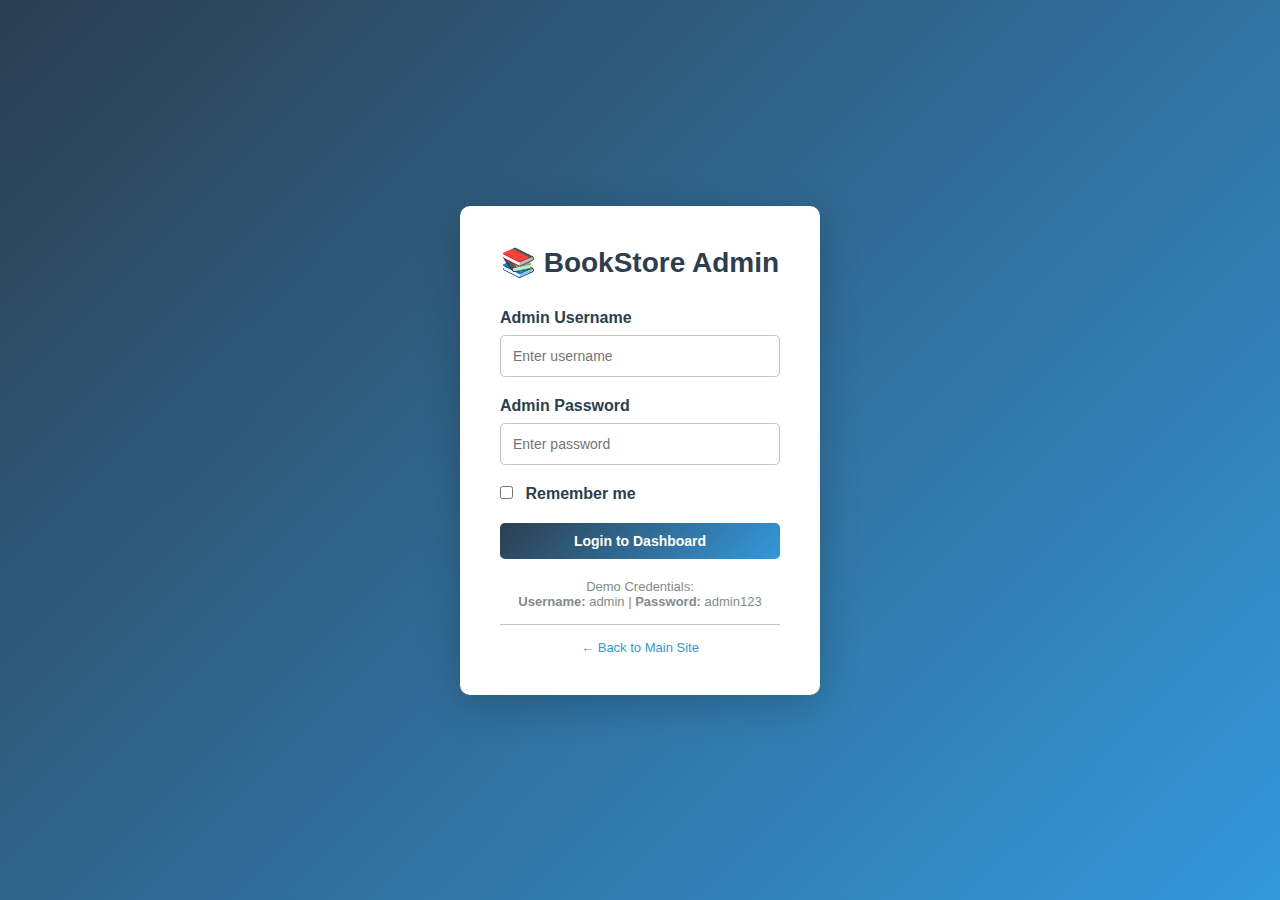
<file: webtechonolgy/bookstore/backend/manage-reading-lists.html>
<!DOCTYPE html>
<html lang="en">
<head>
    <meta charset="UTF-8">
    <meta name="viewport" content="width=device-width, initial-scale=1.0">
    <title>Manage Reading Lists - BookStore Admin</title>
    <link rel="stylesheet" href="admin-style.css">
</head>
<body>
    <!-- Admin Header -->
    <header class="admin-header">
        <div class="admin-header-content">
            <h1>📚 BookStore Admin Dashboard</h1>
            <div class="admin-user-menu">
                <span id="adminUsername">Admin</span>
                <button class="btn btn-logout" onclick="logout()">Logout</button>
            </div>
        </div>
    </header>

    <!-- Admin Navigation -->
    <nav class="admin-nav">
        <ul>
            <li><a href="dashboard.html">Dashboard</a></li>
            <li><a href="manage-books.html">Manage Books</a></li>
            <li><a href="manage-users.html">Manage Users</a></li>
            <li><a href="manage-reading-lists.html" class="active">Reading Lists</a></li>
            <li><a href="analytics.html">Analytics</a></li>
            <li><a href="settings.html">Settings</a></li>
        </ul>
    </nav>

    <!-- Admin Main Content -->
    <main class="admin-main">
        <div class="admin-container">
            <h2>User Reading Lists</h2>

            <!-- Search & Filter -->
            <div class="admin-filters">
                <input type="text" placeholder="Search user or book..." class="search-input" id="searchInput" onkeyup="filterReadingLists()">
                <select class="filter-select" id="statusFilter" onchange="filterReadingLists()">
                    <option value="">All Status</option>
                    <option value="reading">Reading</option>
                    <option value="want">Want to Read</option>
                    <option value="completed">Completed</option>
                </select>
            </div>

            <!-- Reading Lists Overview -->
            <section class="admin-section">
                <h3>Reading Lists Summary</h3>
                <table class="admin-table">
                    <thead>
                        <tr>
                            <th>User</th>
                            <th>Total Books</th>
                            <th>Currently Reading</th>
                            <th>Want to Read</th>
                            <th>Completed</th>
                            <th>Avg Progress</th>
                            <th>Actions</th>
                        </tr>
                    </thead>
                    <tbody id="readingListsTableBody">
                        <tr>
                            <td>John Doe</td>
                            <td>5</td>
                            <td>2</td>
                            <td>2</td>
                            <td>1</td>
                            <td>45% <span class="progress-bar-mini" style="width: 45%"></span></td>
                            <td>
                                <button class="btn-action edit" onclick="viewUserReading(1)">👁️ View</button>
                                <button class="btn-action delete" onclick="clearReadingList(1)">🔄 Clear</button>
                            </td>
                        </tr>
                        <tr>
                            <td>Jane Smith</td>
                            <td>8</td>
                            <td>3</td>
                            <td>3</td>
                            <td>2</td>
                            <td>62% <span class="progress-bar-mini" style="width: 62%"></span></td>
                            <td>
                                <button class="btn-action edit" onclick="viewUserReading(2)">👁️ View</button>
                                <button class="btn-action delete" onclick="clearReadingList(2)">🔄 Clear</button>
                            </td>
                        </tr>
                        <tr>
                            <td>Mike Johnson</td>
                            <td>3</td>
                            <td>1</td>
                            <td>1</td>
                            <td>1</td>
                            <td>38% <span class="progress-bar-mini" style="width: 38%"></span></td>
                            <td>
                                <button class="btn-action edit" onclick="viewUserReading(3)">👁️ View</button>
                                <button class="btn-action delete" onclick="clearReadingList(3)">🔄 Clear</button>
                            </td>
                        </tr>
                        <tr>
                            <td>Sarah Williams</td>
                            <td>12</td>
                            <td>4</td>
                            <td>4</td>
                            <td>4</td>
                            <td>78% <span class="progress-bar-mini" style="width: 78%"></span></td>
                            <td>
                                <button class="btn-action edit" onclick="viewUserReading(4)">👁️ View</button>
                                <button class="btn-action delete" onclick="clearReadingList(4)">🔄 Clear</button>
                            </td>
                        </tr>
                        <tr>
                            <td>Robert Brown</td>
                            <td>2</td>
                            <td>0</td>
                            <td>2</td>
                            <td>0</td>
                            <td>15% <span class="progress-bar-mini" style="width: 15%"></span></td>
                            <td>
                                <button class="btn-action edit" onclick="viewUserReading(5)">👁️ View</button>
                                <button class="btn-action delete" onclick="clearReadingList(5)">🔄 Clear</button>
                            </td>
                        </tr>
                    </tbody>
                </table>
            </section>

            <!-- Reading Activity -->
            <section class="admin-section">
                <h3>Recent Reading Activity</h3>
                <table class="admin-table">
                    <thead>
                        <tr>
                            <th>User</th>
                            <th>Book Title</th>
                            <th>Action</th>
                            <th>Progress</th>
                            <th>Date</th>
                        </tr>
                    </thead>
                    <tbody>
                        <tr>
                            <td>Jane Smith</td>
                            <td>The Great Gatsby</td>
                            <td><span class="status-badge success">Completed</span></td>
                            <td>100%</td>
                            <td>2025-12-15</td>
                        </tr>
                        <tr>
                            <td>John Doe</td>
                            <td>To Kill a Mockingbird</td>
                            <td><span class="status-badge pending">Reading</span></td>
                            <td>65%</td>
                            <td>2025-12-14</td>
                        </tr>
                        <tr>
                            <td>Sarah Williams</td>
                            <td>1984</td>
                            <td><span class="status-badge pending">Reading</span></td>
                            <td>85%</td>
                            <td>2025-12-14</td>
                        </tr>
                        <tr>
                            <td>Mike Johnson</td>
                            <td>Jane Eyre</td>
                            <td><span class="status-badge pending">Want to Read</span></td>
                            <td>0%</td>
                            <td>2025-12-13</td>
                        </tr>
                        <tr>
                            <td>Robert Brown</td>
                            <td>Sapiens</td>
                            <td><span class="status-badge pending">Want to Read</span></td>
                            <td>0%</td>
                            <td>2025-12-12</td>
                        </tr>
                    </tbody>
                </table>
            </section>
        </div>
    </main>

    <!-- Admin Footer -->
    <footer class="admin-footer">
        <p>&copy; 2024 BookStore Admin Panel. All rights reserved.</p>
    </footer>

    <style>
        .progress-bar-mini {
            display: inline-block;
            height: 20px;
            background: linear-gradient(90deg, #3498db, #2ecc71);
            border-radius: 10px;
            margin-left: 10px;
            min-width: 50px;
        }
    </style>

    <script>
        // Check if admin is logged in
        function checkAdminLogin() {
            if (!localStorage.getItem('adminLoggedIn')) {
                window.location.href = 'admin-login.html';
            } else {
                document.getElementById('adminUsername').textContent = 
                    localStorage.getItem('adminUsername') || 'Admin';
            }
        }

        function logout() {
            localStorage.removeItem('adminLoggedIn');
            localStorage.removeItem('adminUsername');
            window.location.href = 'admin-login.html';
        }

        function viewUserReading(id) {
            alert('Viewing reading list for user #' + id);
        }

        function clearReadingList(id) {
            if (confirm('Are you sure you want to clear this user\'s reading list?')) {
                alert('✅ Reading list cleared!');
            }
        }

        function filterReadingLists() {
            // Filter logic
        }

        window.addEventListener('load', checkAdminLogin);
    </script>
</body>
</html>
</file>
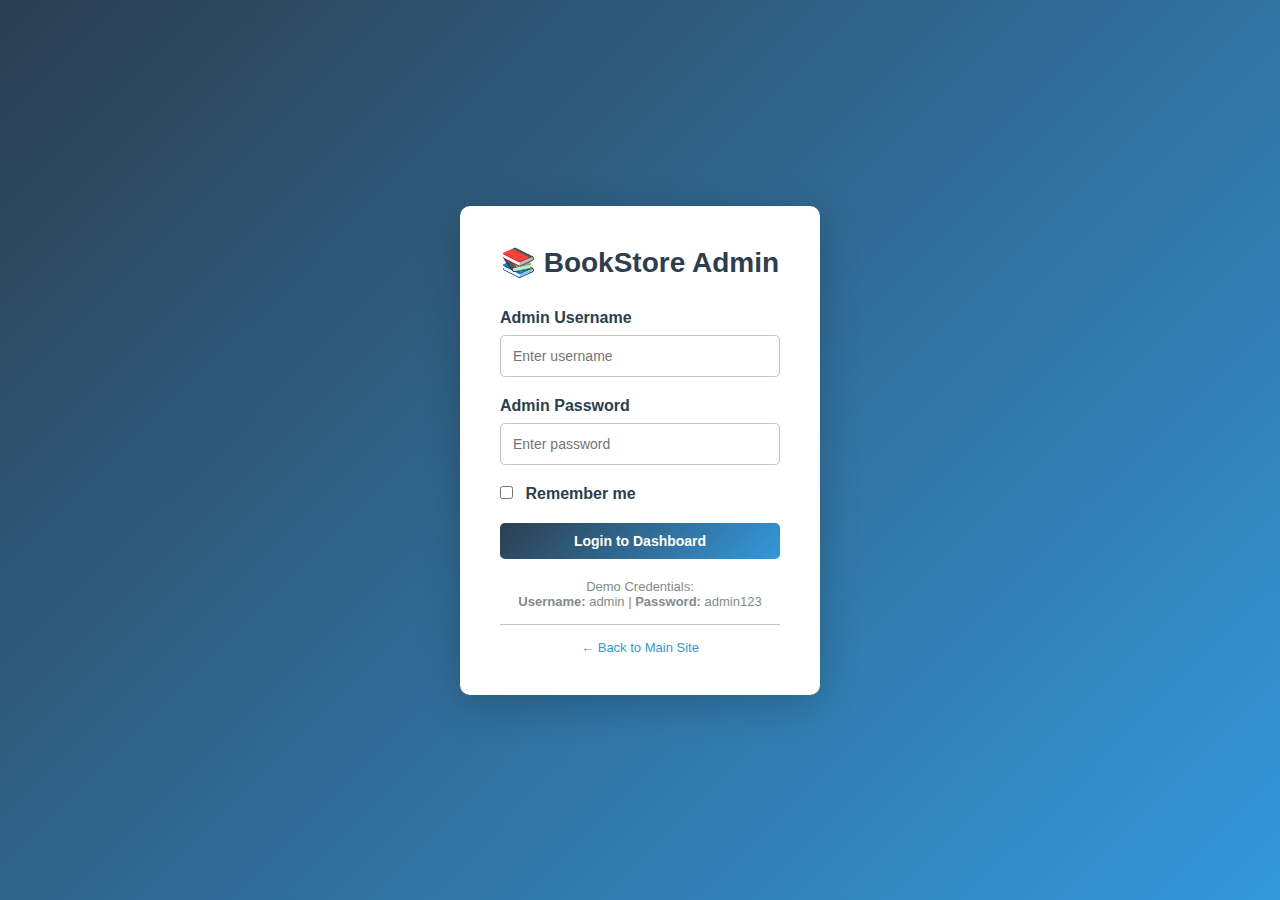
<file: webtechonolgy/bookstore/backend/manage-users.html>
<!DOCTYPE html>
<html lang="en">
<head>
    <meta charset="UTF-8">
    <meta name="viewport" content="width=device-width, initial-scale=1.0">
    <title>Manage Users - BookStore Admin</title>
    <link rel="stylesheet" href="admin-style.css">
</head>
<body>
    <!-- Admin Header -->
    <header class="admin-header">
        <div class="admin-header-content">
            <h1>📚 BookStore Admin Dashboard</h1>
            <div class="admin-user-menu">
                <span id="adminUsername">Admin</span>
                <button class="btn btn-logout" onclick="logout()">Logout</button>
            </div>
        </div>
    </header>

    <!-- Admin Navigation -->
    <nav class="admin-nav">
        <ul>
            <li><a href="dashboard.html">Dashboard</a></li>
            <li><a href="manage-books.html">Manage Books</a></li>
            <li><a href="manage-users.html" class="active">Manage Users</a></li>
            <li><a href="manage-reading-lists.html">Reading Lists</a></li>
            <li><a href="analytics.html">Analytics</a></li>
            <li><a href="settings.html">Settings</a></li>
        </ul>
    </nav>

    <!-- Admin Main Content -->
    <main class="admin-main">
        <div class="admin-container">
            <h2>Manage Users</h2>

            <!-- Search & Filter -->
            <div class="admin-filters">
                <input type="text" placeholder="Search users by name or email..." class="search-input" id="searchInput" onkeyup="filterUsers()">
                <select class="filter-select" id="statusFilter" onchange="filterUsers()">
                    <option value="">All Status</option>
                    <option value="active">Active</option>
                    <option value="inactive">Inactive</option>
                    <option value="suspended">Suspended</option>
                </select>
            </div>

            <!-- Users Table -->
            <section class="admin-section">
                <table class="admin-table">
                    <thead>
                        <tr>
                            <th>User ID</th>
                            <th>Name</th>
                            <th>Email</th>
                            <th>Join Date</th>
                            <th>Status</th>
                            <th>Books Reading</th>
                            <th>Actions</th>
                        </tr>
                    </thead>
                    <tbody id="usersTableBody">
                        <tr>
                            <td>#U001</td>
                            <td>John Doe</td>
                            <td>john.doe@email.com</td>
                            <td>2025-12-10</td>
                            <td><span class="status-badge success">Active</span></td>
                            <td>5</td>
                            <td>
                                <button class="btn-action edit" onclick="editUser(1)">✏️ Edit</button>
                                <button class="btn-action delete" onclick="deleteUser(1)">🗑️ Delete</button>
                            </td>
                        </tr>
                        <tr>
                            <td>#U002</td>
                            <td>Jane Smith</td>
                            <td>jane.smith@email.com</td>
                            <td>2025-11-20</td>
                            <td><span class="status-badge success">Active</span></td>
                            <td>8</td>
                            <td>
                                <button class="btn-action edit" onclick="editUser(2)">✏️ Edit</button>
                                <button class="btn-action delete" onclick="deleteUser(2)">🗑️ Delete</button>
                            </td>
                        </tr>
                        <tr>
                            <td>#U003</td>
                            <td>Mike Johnson</td>
                            <td>mike.j@email.com</td>
                            <td>2025-10-15</td>
                            <td><span class="status-badge error">Suspended</span></td>
                            <td>3</td>
                            <td>
                                <button class="btn-action edit" onclick="editUser(3)">✏️ Edit</button>
                                <button class="btn-action delete" onclick="deleteUser(3)">🗑️ Delete</button>
                            </td>
                        </tr>
                        <tr>
                            <td>#U004</td>
                            <td>Sarah Williams</td>
                            <td>sarah.w@email.com</td>
                            <td>2025-09-08</td>
                            <td><span class="status-badge success">Active</span></td>
                            <td>12</td>
                            <td>
                                <button class="btn-action edit" onclick="editUser(4)">✏️ Edit</button>
                                <button class="btn-action delete" onclick="deleteUser(4)">🗑️ Delete</button>
                            </td>
                        </tr>
                        <tr>
                            <td>#U005</td>
                            <td>Robert Brown</td>
                            <td>robert.b@email.com</td>
                            <td>2025-08-22</td>
                            <td><span class="status-badge pending">Inactive</span></td>
                            <td>2</td>
                            <td>
                                <button class="btn-action edit" onclick="editUser(5)">✏️ Edit</button>
                                <button class="btn-action delete" onclick="deleteUser(5)">🗑️ Delete</button>
                            </td>
                        </tr>
                    </tbody>
                </table>
            </section>
        </div>
    </main>

    <!-- Admin Footer -->
    <footer class="admin-footer">
        <p>&copy; 2024 BookStore Admin Panel. All rights reserved.</p>
    </footer>

    <script>
        // Check if admin is logged in
        function checkAdminLogin() {
            if (!localStorage.getItem('adminLoggedIn')) {
                window.location.href = 'admin-login.html';
            } else {
                document.getElementById('adminUsername').textContent = 
                    localStorage.getItem('adminUsername') || 'Admin';
            }
        }

        function logout() {
            localStorage.removeItem('adminLoggedIn');
            localStorage.removeItem('adminUsername');
            window.location.href = 'admin-login.html';
        }

        function editUser(id) {
            alert('Edit functionality for user #' + id);
        }

        function deleteUser(id) {
            if (confirm('Are you sure you want to delete this user?')) {
                alert('✅ User deleted successfully!');
            }
        }

        function filterUsers() {
            // Filter logic
        }

        window.addEventListener('load', checkAdminLogin);
    </script>
</body>
</html>
</file>
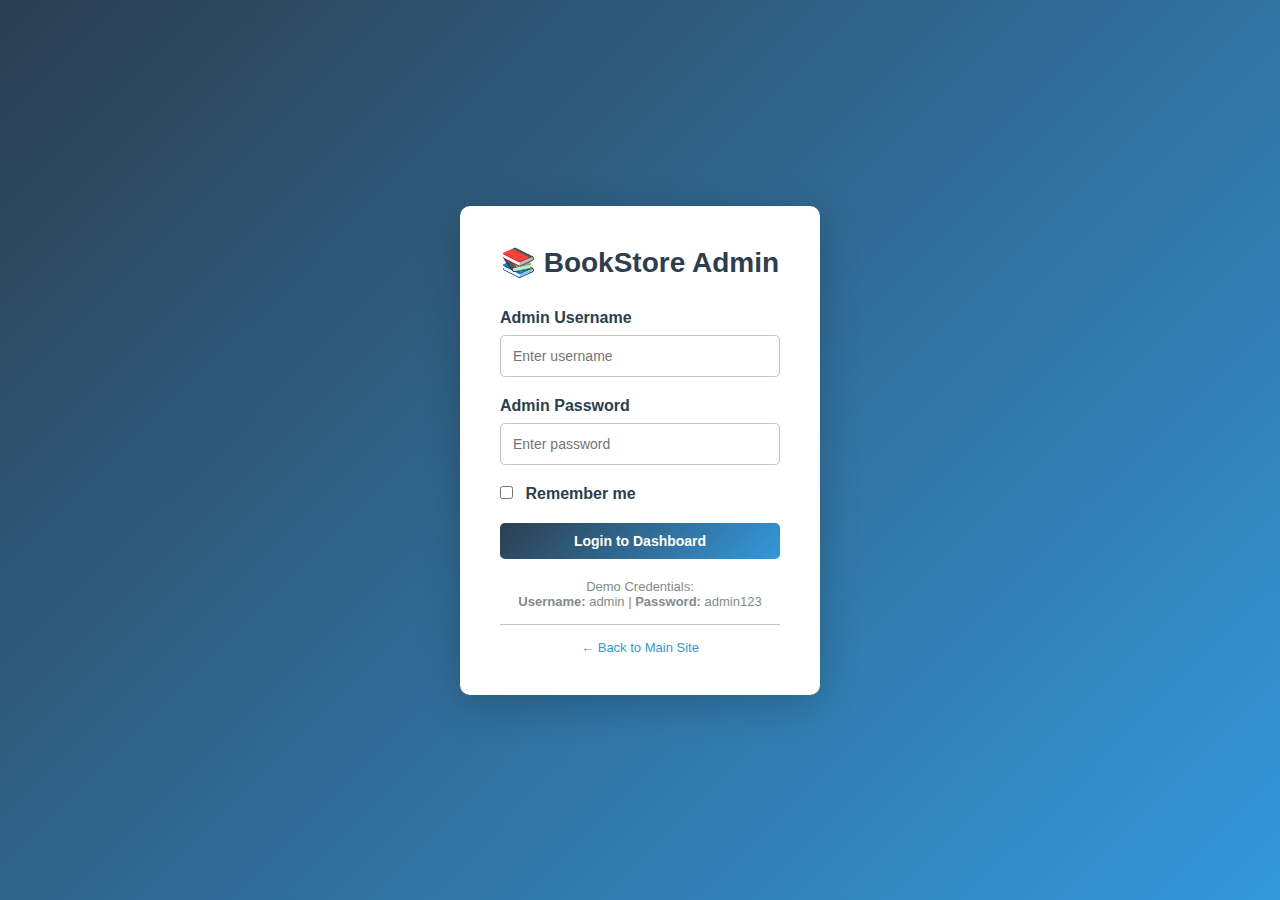
<file: webtechonolgy/bookstore/backend/settings.html>
<!DOCTYPE html>
<html lang="en">
<head>
    <meta charset="UTF-8">
    <meta name="viewport" content="width=device-width, initial-scale=1.0">
    <title>Settings - BookStore Admin</title>
    <link rel="stylesheet" href="admin-style.css">
</head>
<body>
    <!-- Admin Header -->
    <header class="admin-header">
        <div class="admin-header-content">
            <h1>📚 BookStore Admin Dashboard</h1>
            <div class="admin-user-menu">
                <span id="adminUsername">Admin</span>
                <button class="btn btn-logout" onclick="logout()">Logout</button>
            </div>
        </div>
    </header>

    <!-- Admin Navigation -->
    <nav class="admin-nav">
        <ul>
            <li><a href="dashboard.html">Dashboard</a></li>
            <li><a href="manage-books.html">Manage Books</a></li>
            <li><a href="manage-users.html">Manage Users</a></li>
            <li><a href="manage-reading-lists.html">Reading Lists</a></li>
            <li><a href="analytics.html">Analytics</a></li>
            <li><a href="settings.html" class="active">Settings</a></li>
        </ul>
    </nav>

    <!-- Admin Main Content -->
    <main class="admin-main">
        <div class="admin-container">
            <h2>Admin Settings</h2>

            <!-- Site Settings -->
            <section class="admin-section settings-section">
                <h3>Site Configuration</h3>
                <form class="settings-form">
                    <div class="form-group">
                        <label>Site Name</label>
                        <input type="text" value="BookStore Platform" placeholder="Enter site name">
                    </div>
                    <div class="form-group">
                        <label>Site Description</label>
                        <textarea placeholder="Enter site description">A free reading platform where bookworms can discover and read their favorite books online.</textarea>
                    </div>
                    <div class="form-group">
                        <label>Support Email</label>
                        <input type="email" value="support@bookstore.com" placeholder="Enter support email">
                    </div>
                    <div class="form-group">
                        <label>Max Books per User</label>
                        <input type="number" value="50" min="1">
                    </div>
                    <div class="form-group">
                        <label>Maintenance Mode</label>
                        <select>
                            <option>Off</option>
                            <option>On</option>
                        </select>
                    </div>
                    <button type="submit" class="btn btn-primary" onclick="saveSiteSettings(event)">💾 Save Changes</button>
                </form>
            </section>

            <!-- User Management Settings -->
            <section class="admin-section settings-section">
                <h3>User Management</h3>
                <form class="settings-form">
                    <div class="form-group">
                        <label>Allow New User Registration</label>
                        <select>
                            <option selected>Enabled</option>
                            <option>Disabled</option>
                        </select>
                    </div>
                    <div class="form-group">
                        <label>User Verification Required</label>
                        <select>
                            <option>Yes</option>
                            <option selected>No</option>
                        </select>
                    </div>
                    <div class="form-group">
                        <label>Inactive User Days Before Deactivation</label>
                        <input type="number" value="180" min="1">
                    </div>
                    <div class="form-group">
                        <label>Maximum Login Attempts</label>
                        <input type="number" value="5" min="1">
                    </div>
                    <button type="submit" class="btn btn-primary" onclick="saveUserSettings(event)">💾 Save Changes</button>
                </form>
            </section>

            <!-- Content Settings -->
            <section class="admin-section settings-section">
                <h3>Content Settings</h3>
                <form class="settings-form">
                    <div class="form-group">
                        <label>Items per Page</label>
                        <input type="number" value="12" min="1">
                    </div>
                    <div class="form-group">
                        <label>Book Categories</label>
                        <input type="text" value="Fiction, Non-Fiction, Mystery, Romance" placeholder="Comma-separated categories">
                    </div>
                    <div class="form-group">
                        <label>Enable Book Reviews</label>
                        <select>
                            <option selected>Yes</option>
                            <option>No</option>
                        </select>
                    </div>
                    <div class="form-group">
                        <label>Enable Ratings</label>
                        <select>
                            <option selected>Yes</option>
                            <option>No</option>
                        </select>
                    </div>
                    <button type="submit" class="btn btn-primary" onclick="saveContentSettings(event)">💾 Save Changes</button>
                </form>
            </section>

            <!-- Admin Account Settings -->
            <section class="admin-section settings-section">
                <h3>Admin Account</h3>
                <form class="settings-form">
                    <div class="form-group">
                        <label>Current Username</label>
                        <input type="text" value="admin" readonly>
                    </div>
                    <div class="form-group">
                        <label>Current Password</label>
                        <input type="password" placeholder="••••••••" readonly>
                    </div>
                    <div class="form-group">
                        <label>New Password</label>
                        <input type="password" placeholder="Enter new password" id="newPassword">
                    </div>
                    <div class="form-group">
                        <label>Confirm Password</label>
                        <input type="password" placeholder="Confirm new password" id="confirmPassword">
                    </div>
                    <button type="submit" class="btn btn-primary" onclick="updateAdminPassword(event)">🔐 Change Password</button>
                </form>
            </section>

            <!-- Backup & Maintenance -->
            <section class="admin-section settings-section">
                <h3>Backup & Maintenance</h3>
                <div class="maintenance-buttons">
                    <button class="btn btn-action edit large" onclick="backupData()">📥 Backup Database</button>
                    <button class="btn btn-action edit large" onclick="clearCache()">🗑️ Clear Cache</button>
                    <button class="btn btn-action edit large" onclick="generateReport()">📊 Generate Report</button>
                    <button class="btn btn-action delete large" onclick="resetDatabase()">⚠️ Reset Database</button>
                </div>
                <div class="backup-info">
                    <p><strong>Last Backup:</strong> 2025-12-15 14:30:00</p>
                    <p><strong>Backup Size:</strong> 2.4 MB</p>
                    <p><strong>Database Status:</strong> <span style="color: #2ecc71;">✓ Healthy</span></p>
                </div>
            </section>

            <!-- System Info -->
            <section class="admin-section settings-section">
                <h3>System Information</h3>
                <table class="info-table">
                    <tr>
                        <td>Platform Version</td>
                        <td>1.0.0</td>
                    </tr>
                    <tr>
                        <td>PHP Version</td>
                        <td>8.1.0</td>
                    </tr>
                    <tr>
                        <td>Database Type</td>
                        <td>MySQL 8.0</td>
                    </tr>
                    <tr>
                        <td>Server OS</td>
                        <td>Linux Ubuntu 22.04</td>
                    </tr>
                    <tr>
                        <td>Total Books</td>
                        <td>45</td>
                    </tr>
                    <tr>
                        <td>Total Users</td>
                        <td>342</td>
                    </tr>
                    <tr>
                        <td>Total Reading Lists</td>
                        <td>1,247</td>
                    </tr>
                </table>
            </section>
        </div>
    </main>

    <!-- Admin Footer -->
    <footer class="admin-footer">
        <p>&copy; 2024 BookStore Admin Panel. All rights reserved.</p>
    </footer>

    <style>
        .settings-section {
            margin-bottom: 30px;
        }

        .settings-form {
            background: #34495e;
            padding: 20px;
            border-radius: 8px;
        }

        .form-group {
            margin-bottom: 20px;
        }

        .form-group label {
            display: block;
            margin-bottom: 8px;
            color: #ecf0f1;
            font-weight: 500;
        }

        .form-group input,
        .form-group textarea,
        .form-group select {
            width: 100%;
            padding: 10px;
            border: 1px solid #2c3e50;
            border-radius: 5px;
            background: #2c3e50;
            color: #ecf0f1;
            font-family: inherit;
        }

        .form-group input:focus,
        .form-group textarea:focus,
        .form-group select:focus {
            outline: none;
            border-color: #3498db;
            box-shadow: 0 0 8px rgba(52, 152, 219, 0.3);
        }

        .form-group input[readonly] {
            background: #1a252f;
            cursor: not-allowed;
        }

        .form-group textarea {
            resize: vertical;
            min-height: 100px;
        }

        .maintenance-buttons {
            display: grid;
            grid-template-columns: repeat(auto-fit, minmax(180px, 1fr));
            gap: 15px;
            margin-bottom: 20px;
        }

        .maintenance-buttons .btn.large {
            padding: 15px;
            font-size: 14px;
            text-align: center;
        }

        .backup-info {
            background: #34495e;
            padding: 15px;
            border-radius: 8px;
            margin-top: 15px;
        }

        .backup-info p {
            margin: 8px 0;
            color: #bdc3c7;
        }

        .info-table {
            width: 100%;
            background: #34495e;
            border-collapse: collapse;
            border-radius: 8px;
            overflow: hidden;
        }

        .info-table tr {
            border-bottom: 1px solid #2c3e50;
        }

        .info-table tr:last-child {
            border-bottom: none;
        }

        .info-table td {
            padding: 15px;
            color: #ecf0f1;
        }

        .info-table td:first-child {
            font-weight: 500;
            width: 50%;
        }

        .info-table td:last-child {
            color: #3498db;
            text-align: right;
        }

        @media (max-width: 768px) {
            .maintenance-buttons {
                grid-template-columns: 1fr;
            }

            .form-group input,
            .form-group textarea,
            .form-group select {
                font-size: 16px;
            }
        }
    </style>

    <script>
        // Check if admin is logged in
        function checkAdminLogin() {
            if (!localStorage.getItem('adminLoggedIn')) {
                window.location.href = 'admin-login.html';
            } else {
                document.getElementById('adminUsername').textContent = 
                    localStorage.getItem('adminUsername') || 'Admin';
            }
        }

        function logout() {
            localStorage.removeItem('adminLoggedIn');
            localStorage.removeItem('adminUsername');
            window.location.href = 'admin-login.html';
        }

        function saveSiteSettings(e) {
            e.preventDefault();
            alert('✅ Site settings saved successfully!');
        }

        function saveUserSettings(e) {
            e.preventDefault();
            alert('✅ User settings saved successfully!');
        }

        function saveContentSettings(e) {
            e.preventDefault();
            alert('✅ Content settings saved successfully!');
        }

        function updateAdminPassword(e) {
            e.preventDefault();
            const newPass = document.getElementById('newPassword').value;
            const confirmPass = document.getElementById('confirmPassword').value;
            
            if (!newPass || !confirmPass) {
                alert('⚠️ Please fill in all password fields');
                return;
            }
            
            if (newPass !== confirmPass) {
                alert('⚠️ Passwords do not match');
                return;
            }
            
            alert('✅ Password changed successfully!');
            document.getElementById('newPassword').value = '';
            document.getElementById('confirmPassword').value = '';
        }

        function backupData() {
            alert('✅ Database backup completed!\nSize: 2.4 MB\nLocation: backups/backup_2025-12-15.sql');
        }

        function clearCache() {
            alert('✅ Cache cleared successfully!');
        }

        function generateReport() {
            alert('✅ Report generated!\nFile: reports/monthly_report_12_2025.pdf');
        }

        function resetDatabase() {
            if (confirm('⚠️ WARNING: This will delete all data! Are you sure?')) {
                if (confirm('This action cannot be undone. Type "RESET" to confirm.')) {
                    alert('✅ Database reset completed!');
                }
            }
        }

        window.addEventListener('load', checkAdminLogin);
    </script>
</body>
</html>
</file>
<file: webtechonolgy/bookstore/css/style.css>
/* ===== General Styles ===== */
* {
    margin: 0;
    padding: 0;
    box-sizing: border-box;
}

:root {
    --primary-color: #8b6f47;
    --secondary-color: #d4a574;
    --text-color: #333;
    --light-bg: #f9f7f4;
    --border-color: #ddd;
    --danger: #e74c3c;
    --success: #27ae60;
}

body {
    font-family: 'Segoe UI', Tahoma, Geneva, Verdana, sans-serif;
    color: var(--text-color);
    background-color: #fff;
    line-height: 1.6;
}

container {
    max-width: 1200px;
    margin: 0 auto;
    padding: 0 20px;
}

/* ===== Header & Navigation ===== */
header {
    background-color: var(--primary-color);
    color: white;
    padding: 15px 0;
    position: sticky;
    top: 0;
    z-index: 100;
    box-shadow: 0 2px 5px rgba(0,0,0,0.1);
}

.header-container {
    max-width: 1200px;
    margin: 0 auto;
    padding: 0 20px;
    display: flex;
    justify-content: space-between;
    align-items: center;
}

.logo {
    font-size: 28px;
    font-weight: bold;
    text-decoration: none;
    color: white;
    display: flex;
    align-items: center;
    gap: 10px;
}

.logo:hover {
    color: var(--secondary-color);
}

nav ul {
    list-style: none;
    display: flex;
    gap: 30px;
    align-items: center;
}

nav a {
    color: white;
    text-decoration: none;
    transition: color 0.3s ease;
    font-size: 16px;
}

nav a:hover {
    color: var(--secondary-color);
}

.cart-icon {
    position: relative;
    cursor: pointer;
    font-size: 20px;
}

.cart-count {
    position: absolute;
    top: -8px;
    right: -10px;
    background-color: var(--danger);
    color: white;
    border-radius: 50%;
    width: 20px;
    height: 20px;
    display: flex;
    align-items: center;
    justify-content: center;
    font-size: 12px;
    font-weight: bold;
}

/* ===== Hero Section ===== */
.hero {
    background: linear-gradient(135deg, var(--primary-color), var(--secondary-color));
    color: white;
    padding: 80px 20px;
    text-align: center;
}

.hero h1 {
    font-size: 48px;
    margin-bottom: 20px;
}

.hero p {
    font-size: 18px;
    margin-bottom: 30px;
    opacity: 0.9;
}

.btn {
    display: inline-block;
    padding: 12px 30px;
    background-color: white;
    color: var(--primary-color);
    text-decoration: none;
    border-radius: 5px;
    font-weight: bold;
    transition: all 0.3s ease;
    border: 2px solid white;
    cursor: pointer;
    font-size: 16px;
}

.btn:hover {
    background-color: var(--primary-color);
    color: white;
}

.btn-secondary {
    background-color: var(--primary-color);
    color: white;
    border-color: var(--primary-color);
}

.btn-secondary:hover {
    background-color: white;
    color: var(--primary-color);
}

.btn-danger {
    background-color: var(--danger);
    color: white;
    border-color: var(--danger);
}

.btn-danger:hover {
    background-color: #c0392b;
}

.btn-success {
    background-color: var(--success);
    color: white;
    border-color: var(--success);
}

.btn-success:hover {
    background-color: #229954;
}

.btn-small {
    padding: 8px 20px;
    font-size: 14px;
}

/* ===== Main Content ===== */
main {
    max-width: 1200px;
    margin: 0 auto;
    padding: 40px 20px;
    min-height: calc(100vh - 300px);
}

/* ===== Featured Section ===== */
.featured {
    margin-bottom: 60px;
}

.section-title {
    font-size: 32px;
    margin-bottom: 20px;
    color: var(--primary-color);
    text-align: center;
    position: relative;
    padding-bottom: 15px;
}

.section-title::after {
    content: '';
    position: absolute;
    width: 80px;
    height: 3px;
    background-color: var(--secondary-color);
    bottom: 0;
    left: 50%;
    transform: translateX(-50%);
}

/* ===== Book Grid ===== */
.books-grid {
    display: grid;
    grid-template-columns: repeat(auto-fit, minmax(250px, 1fr));
    gap: 30px;
    margin-top: 40px;
}

.book-card {
    background-color: var(--light-bg);
    border: 1px solid var(--border-color);
    border-radius: 8px;
    overflow: hidden;
    transition: transform 0.3s ease, box-shadow 0.3s ease;
    cursor: pointer;
    text-decoration: none;
    color: inherit;
}

.book-card:hover {
    transform: translateY(-10px);
    box-shadow: 0 8px 20px rgba(0,0,0,0.15);
}

.book-cover {
    width: 100%;
    height: 300px;
    background: linear-gradient(135deg, var(--primary-color), var(--secondary-color));
    display: flex;
    align-items: center;
    justify-content: center;
    color: white;
    font-size: 60px;
    font-weight: bold;
}

.book-info {
    padding: 20px;
}

.book-title {
    font-size: 18px;
    font-weight: bold;
    margin-bottom: 10px;
    color: var(--primary-color);
}

.book-author {
    color: #666;
    font-size: 14px;
    margin-bottom: 10px;
}

.book-price {
    font-size: 20px;
    color: var(--danger);
    font-weight: bold;
    margin-bottom: 15px;
}

.book-rating {
    color: #f39c12;
    font-size: 14px;
    margin-bottom: 15px;
}

.book-description {
    color: #666;
    font-size: 13px;
    margin-bottom: 15px;
    line-height: 1.5;
}

/* ===== Reading List Table ===== */
.reading-table {
    width: 100%;
    border-collapse: collapse;
    margin-bottom: 30px;
    background-color: var(--light-bg);
}

.reading-table th {
    background-color: var(--primary-color);
    color: white;
    padding: 15px;
    text-align: left;
    font-weight: bold;
}

.reading-table td {
    padding: 15px;
    border-bottom: 1px solid var(--border-color);
}

.reading-table tr:hover {
    background-color: #f0ebe7;
}

/* ===== Contact Form ===== */
.contact-container {
    max-width: 600px;
    margin: 0 auto;
}

label {
    display: block;
    margin-bottom: 8px;
    font-weight: bold;
    color: var(--primary-color);
}

input, textarea, select {
    width: 100%;
    padding: 12px;
    border: 1px solid var(--border-color);
    border-radius: 4px;
    font-family: inherit;
    font-size: 14px;
    transition: border-color 0.3s ease;
}

input:focus, textarea:focus, select:focus {
    outline: none;
    border-color: var(--primary-color);
    box-shadow: 0 0 5px rgba(139, 111, 71, 0.3);
}

textarea {
    resize: vertical;
    min-height: 150px;
}

.error {
    color: var(--danger);
    font-size: 13px;
    margin-top: 5px;
}

.form-message {
    padding: 15px;
    border-radius: 4px;
    margin-bottom: 20px;
    text-align: center;
    font-weight: bold;
}

.form-message.success {
    background-color: #d4edda;
    color: #155724;
    border: 1px solid #c3e6cb;
}

.form-message.error {
    background-color: #f8d7da;
    color: #721c24;
    border: 1px solid #f5c6cb;
}

.add-to-cart-btn {
    width: 100%;
}

/* ===== Footer ===== */
footer {
    background-color: var(--primary-color);
    color: white;
    padding: 40px 20px 20px;
    margin-top: 60px;
}

.footer-container {
    max-width: 1200px;
    margin: 0 auto;
    display: grid;
    grid-template-columns: repeat(auto-fit, minmax(250px, 1fr));
    gap: 30px;
    margin-bottom: 30px;
}

.footer-section h3 {
    margin-bottom: 15px;
    font-size: 18px;
}

.footer-section ul {
    list-style: none;
}

.footer-section ul li {
    margin-bottom: 8px;
}

.footer-section a {
    color: #ddd;
    text-decoration: none;
    transition: color 0.3s ease;
}

.footer-section a:hover {
    color: var(--secondary-color);
}

.footer-bottom {
    text-align: center;
    padding-top: 20px;
    border-top: 1px solid rgba(255,255,255,0.2);
    color: #ddd;
}

/* ===== About Section ===== */
.about-content {
    display: grid;
    grid-template-columns: 1fr 1fr;
    gap: 40px;
    align-items: center;
    margin-bottom: 60px;
}

.about-text h2 {
    font-size: 28px;
    margin-bottom: 20px;
    color: var(--primary-color);
}

.about-text p {
    margin-bottom: 15px;
    line-height: 1.8;
    color: #555;
}

.about-image {
    background: linear-gradient(135deg, var(--primary-color), var(--secondary-color));
    height: 400px;
    border-radius: 8px;
    display: flex;
    align-items: center;
    justify-content: center;
    color: white;
    font-size: 80px;
}

.features {
    display: grid;
    grid-template-columns: repeat(auto-fit, minmax(250px, 1fr));
    gap: 30px;
    margin-bottom: 40px;
}

.feature-card {
    background-color: var(--light-bg);
    padding: 30px;
    border-radius: 8px;
    text-align: center;
    border: 1px solid var(--border-color);
}

.feature-card h3 {
    color: var(--primary-color);
    margin-bottom: 15px;
    font-size: 20px;
}

.feature-card p {
    color: #666;
    line-height: 1.6;
}

/* ===== Book Details Page ===== */
.book-details {
    display: grid;
    grid-template-columns: 1fr 1fr;
    gap: 40px;
    margin-bottom: 60px;
}

.book-cover-large {
    background: linear-gradient(135deg, var(--primary-color), var(--secondary-color));
    height: 500px;
    border-radius: 8px;
    display: flex;
    align-items: center;
    justify-content: center;
    color: white;
    font-size: 120px;
}

.book-details-info h1 {
    font-size: 32px;
    color: var(--primary-color);
    margin-bottom: 10px;
}

.book-details-author {
    color: #666;
    font-size: 18px;
    margin-bottom: 20px;
}

.book-details-rating {
    color: #f39c12;
    font-size: 16px;
    margin-bottom: 20px;
}

.book-details-price {
    font-size: 32px;
    color: var(--danger);
    font-weight: bold;
    margin-bottom: 30px;
}

.book-details-description {
    color: #555;
    line-height: 1.8;
    margin-bottom: 30px;
}

.book-details-meta {
    background-color: var(--light-bg);
    padding: 20px;
    border-radius: 8px;
    margin-bottom: 30px;
}

.meta-item {
    display: flex;
    justify-content: space-between;
    padding: 10px 0;
    border-bottom: 1px solid var(--border-color);
}

.meta-item:last-child {
    border-bottom: none;
}

.meta-label {
    font-weight: bold;
    color: var(--primary-color);
}

.quantity-selector {
    display: flex;
    align-items: center;
    gap: 10px;
    margin-bottom: 20px;
}

.quantity-selector button {
    width: 40px;
    height: 40px;
    border: 1px solid var(--border-color);
    background-color: white;
    cursor: pointer;
    border-radius: 4px;
    font-weight: bold;
    transition: all 0.3s ease;
}

.quantity-selector button:hover {
    background-color: var(--primary-color);
    color: white;
    border-color: var(--primary-color);
}

.quantity-selector input {
    width: 60px;
    text-align: center;
}

/* ===== Responsive Design ===== */
@media (max-width: 768px) {
    nav ul {
        flex-direction: column;
        gap: 15px;
    }

    .header-container {
        flex-wrap: wrap;
        gap: 20px;
    }

    .hero h1 {
        font-size: 32px;
    }

    .hero p {
        font-size: 16px;
    }

    .books-grid {
        grid-template-columns: repeat(auto-fit, minmax(200px, 1fr));
        gap: 20px;
    }

    .about-content {
        grid-template-columns: 1fr;
    }

    .book-details {
        grid-template-columns: 1fr;
    }

    .book-cover-large {
        height: 350px;
        font-size: 80px;
    }

    .cart-table {
        font-size: 14px;
    }

    .cart-table th, .cart-table td {
        padding: 10px;
    }

    .footer-container {
        grid-template-columns: 1fr;
    }
}

@media (max-width: 480px) {
    .hero h1 {
        font-size: 24px;
    }

    .section-title {
        font-size: 24px;
    }

    .books-grid {
        grid-template-columns: 1fr;
    }

    nav ul {
        gap: 10px;
        font-size: 14px;
    }

    .book-details-info h1 {
        font-size: 24px;
    }

    .book-details-price {
        font-size: 24px;
    }
}

/* ===== Utility Classes ===== */
.text-center {
    text-align: center;
}

.mt-20 {
    margin-top: 20px;
}

.mb-20 {
    margin-bottom: 20px;
}

.mt-40 {
    margin-top: 40px;
}

.mb-40 {
    margin-bottom: 40px;
}

.hidden {
    display: none;
}
</file>
<file: webtechonolgy/bookstore/backend/admin-style.css>
/* ===== Admin Panel Styling ===== */
* {
    margin: 0;
    padding: 0;
    box-sizing: border-box;
}

:root {
    --primary-color: #2c3e50;
    --secondary-color: #3498db;
    --accent-color: #e74c3c;
    --success-color: #27ae60;
    --warning-color: #f39c12;
    --light-bg: #ecf0f1;
    --border-color: #bdc3c7;
    --text-color: #2c3e50;
}

body {
    font-family: 'Segoe UI', Tahoma, Geneva, Verdana, sans-serif;
    background-color: #f5f7fa;
    color: var(--text-color);
}

/* ===== Login Page ===== */
.login-page {
    display: flex;
    align-items: center;
    justify-content: center;
    min-height: 100vh;
    background: linear-gradient(135deg, var(--primary-color), var(--secondary-color));
}

.login-container {
    width: 100%;
    max-width: 400px;
    padding: 20px;
}

.login-box {
    background: white;
    padding: 40px;
    border-radius: 10px;
    box-shadow: 0 10px 40px rgba(0, 0, 0, 0.2);
}

.login-box h1 {
    text-align: center;
    margin-bottom: 30px;
    color: var(--primary-color);
    font-size: 28px;
}

.login-box .form-group {
    margin-bottom: 20px;
}

.login-box label {
    display: block;
    margin-bottom: 8px;
    font-weight: 600;
    color: var(--primary-color);
}

.login-box input[type="text"],
.login-box input[type="password"],
.login-box input[type="checkbox"] {
    width: 100%;
    padding: 12px;
    border: 1px solid var(--border-color);
    border-radius: 5px;
    font-size: 14px;
}

.login-box input[type="checkbox"] {
    width: auto;
    margin-right: 8px;
}

.login-box input:focus {
    outline: none;
    border-color: var(--secondary-color);
    box-shadow: 0 0 5px rgba(52, 152, 219, 0.3);
}

.btn-login {
    width: 100%;
    padding: 12px;
    background: linear-gradient(135deg, var(--primary-color), var(--secondary-color));
    color: white;
    border: none;
    border-radius: 5px;
    font-size: 16px;
    font-weight: 600;
    cursor: pointer;
    transition: transform 0.2s;
}

.btn-login:hover {
    transform: translateY(-2px);
    box-shadow: 0 5px 20px rgba(52, 152, 219, 0.4);
}

.login-footer {
    margin-top: 20px;
    text-align: center;
    font-size: 13px;
    color: #7f8c8d;
}

.login-footer hr {
    margin: 15px 0;
    border: none;
    border-top: 1px solid var(--border-color);
}

.login-footer a {
    color: var(--secondary-color);
    text-decoration: none;
}

/* ===== Admin Header ===== */
.admin-header {
    background: linear-gradient(135deg, var(--primary-color), var(--secondary-color));
    color: white;
    padding: 20px 0;
    box-shadow: 0 2px 10px rgba(0, 0, 0, 0.1);
}

.admin-header-content {
    max-width: 1400px;
    margin: 0 auto;
    padding: 0 20px;
    display: flex;
    justify-content: space-between;
    align-items: center;
}

.admin-header h1 {
    font-size: 24px;
    margin: 0;
}

.admin-user-menu {
    display: flex;
    align-items: center;
    gap: 15px;
}

.btn-logout {
    padding: 8px 20px;
    background-color: var(--accent-color);
    color: white;
    border: none;
    border-radius: 5px;
    cursor: pointer;
    font-size: 14px;
    transition: background-color 0.3s;
}

.btn-logout:hover {
    background-color: #c0392b;
}

/* ===== Admin Navigation ===== */
.admin-nav {
    background-color: white;
    border-bottom: 1px solid var(--border-color);
    position: sticky;
    top: 0;
    z-index: 100;
}

.admin-nav ul {
    max-width: 1400px;
    margin: 0 auto;
    padding: 0 20px;
    list-style: none;
    display: flex;
    gap: 0;
}

.admin-nav a {
    display: block;
    padding: 15px 20px;
    color: var(--text-color);
    text-decoration: none;
    font-weight: 500;
    border-bottom: 3px solid transparent;
    transition: all 0.3s;
}

.admin-nav a:hover {
    color: var(--secondary-color);
    border-bottom-color: var(--secondary-color);
}

.admin-nav a.active {
    color: var(--secondary-color);
    border-bottom-color: var(--secondary-color);
}

/* ===== Admin Main Content ===== */
.admin-main {
    max-width: 1400px;
    margin: 0 auto;
    padding: 30px 20px;
    min-height: calc(100vh - 200px);
}

.admin-container {
    background: white;
    border-radius: 10px;
    padding: 30px;
    box-shadow: 0 2px 10px rgba(0, 0, 0, 0.05);
}

.admin-container h2 {
    margin-bottom: 30px;
    color: var(--primary-color);
    font-size: 28px;
}

.admin-container h3 {
    margin: 30px 0 20px 0;
    color: var(--primary-color);
    font-size: 20px;
}

/* ===== Statistics Grid ===== */
.stats-grid {
    display: grid;
    grid-template-columns: repeat(auto-fit, minmax(200px, 1fr));
    gap: 20px;
    margin-bottom: 40px;
}

.stat-card {
    background: linear-gradient(135deg, #f5f7fa, #c3cfe2);
    padding: 20px;
    border-radius: 10px;
    display: flex;
    gap: 15px;
    align-items: center;
    box-shadow: 0 2px 10px rgba(0, 0, 0, 0.05);
}

.stat-icon {
    font-size: 40px;
}

.stat-content h3 {
    margin: 0 0 5px 0;
    font-size: 14px;
    color: #7f8c8d;
}

.stat-number {
    font-size: 28px;
    font-weight: bold;
    color: var(--primary-color);
    margin: 0;
}

.stat-content small {
    display: block;
    color: #95a5a6;
    font-size: 12px;
    margin-top: 5px;
}

/* ===== Admin Section ===== */
.admin-section {
    margin-bottom: 40px;
}

/* ===== Admin Table ===== */
.admin-table {
    width: 100%;
    border-collapse: collapse;
    margin-top: 20px;
}

.admin-table thead {
    background-color: var(--light-bg);
}

.admin-table th {
    padding: 15px;
    text-align: left;
    font-weight: 600;
    color: var(--primary-color);
    border-bottom: 2px solid var(--border-color);
}

.admin-table td {
    padding: 15px;
    border-bottom: 1px solid var(--border-color);
}

.admin-table tbody tr:hover {
    background-color: #f8f9fa;
}

/* ===== Status Badge ===== */
.status-badge {
    padding: 5px 12px;
    border-radius: 20px;
    font-size: 12px;
    font-weight: 600;
}

.status-badge.success {
    background-color: #d4edda;
    color: #155724;
}

.status-badge.pending {
    background-color: #fff3cd;
    color: #856404;
}

.status-badge.error {
    background-color: #f8d7da;
    color: #721c24;
}

/* ===== Category Badge ===== */
.category-badge {
    padding: 5px 10px;
    border-radius: 5px;
    font-size: 12px;
    font-weight: 600;
    display: inline-block;
}

.category-badge.fiction {
    background-color: #dfe6e9;
    color: #2d3436;
}

.category-badge.non-fiction {
    background-color: #fdcb6e;
    color: #2d3436;
}

.category-badge.mystery {
    background-color: #c7ecee;
    color: #2d3436;
}

.category-badge.romance {
    background-color: #f5b7b1;
    color: #2d3436;
}

/* ===== Quick Actions ===== */
.quick-actions {
    display: grid;
    grid-template-columns: repeat(auto-fit, minmax(150px, 1fr));
    gap: 15px;
    margin-top: 20px;
}

.action-btn {
    padding: 15px;
    background: linear-gradient(135deg, var(--secondary-color), #2980b9);
    color: white;
    text-decoration: none;
    border-radius: 5px;
    text-align: center;
    font-weight: 600;
    transition: transform 0.3s;
}

.action-btn:hover {
    transform: translateY(-3px);
}

/* ===== Buttons ===== */
.btn {
    padding: 10px 20px;
    border: none;
    border-radius: 5px;
    cursor: pointer;
    font-weight: 600;
    transition: all 0.3s;
    font-size: 14px;
}

.btn-primary {
    background-color: var(--secondary-color);
    color: white;
}

.btn-primary:hover {
    background-color: #2980b9;
}

.btn-action {
    padding: 6px 12px;
    margin-right: 5px;
    font-size: 12px;
    border: none;
    border-radius: 3px;
    cursor: pointer;
    background-color: #ecf0f1;
    color: var(--text-color);
    transition: all 0.2s;
}

.btn-action.edit:hover {
    background-color: var(--secondary-color);
    color: white;
}

.btn-action.delete:hover {
    background-color: var(--accent-color);
    color: white;
}

/* ===== Filters ===== */
.admin-filters {
    display: flex;
    gap: 15px;
    margin-bottom: 20px;
    flex-wrap: wrap;
}

.search-input,
.filter-select {
    padding: 10px 15px;
    border: 1px solid var(--border-color);
    border-radius: 5px;
    font-size: 14px;
}

.search-input {
    flex: 1;
    min-width: 250px;
}

.search-input:focus,
.filter-select:focus {
    outline: none;
    border-color: var(--secondary-color);
    box-shadow: 0 0 5px rgba(52, 152, 219, 0.3);
}

/* ===== Modal ===== */
.modal {
    display: none;
    position: fixed;
    z-index: 1000;
    left: 0;
    top: 0;
    width: 100%;
    height: 100%;
    background-color: rgba(0, 0, 0, 0.5);
    animation: fadeIn 0.3s;
}

@keyframes fadeIn {
    from { opacity: 0; }
    to { opacity: 1; }
}

.modal-content {
    background-color: white;
    margin: 10% auto;
    padding: 30px;
    border-radius: 10px;
    width: 90%;
    max-width: 600px;
    box-shadow: 0 10px 40px rgba(0, 0, 0, 0.3);
    animation: slideDown 0.3s;
}

@keyframes slideDown {
    from {
        transform: translateY(-50px);
        opacity: 0;
    }
    to {
        transform: translateY(0);
        opacity: 1;
    }
}

.modal-close {
    float: right;
    font-size: 28px;
    font-weight: bold;
    cursor: pointer;
    color: #7f8c8d;
}

.modal-close:hover {
    color: var(--accent-color);
}

.modal-content h2 {
    margin-bottom: 20px;
    color: var(--primary-color);
}

.form-group {
    margin-bottom: 20px;
}

.form-group label {
    display: block;
    margin-bottom: 8px;
    font-weight: 600;
    color: var(--text-color);
}

.form-group input,
.form-group select,
.form-group textarea {
    width: 100%;
    padding: 10px;
    border: 1px solid var(--border-color);
    border-radius: 5px;
    font-family: inherit;
    font-size: 14px;
}

.form-group input:focus,
.form-group select:focus,
.form-group textarea:focus {
    outline: none;
    border-color: var(--secondary-color);
    box-shadow: 0 0 5px rgba(52, 152, 219, 0.3);
}

.form-group textarea {
    resize: vertical;
    min-height: 100px;
}

/* ===== Admin Footer ===== */
.admin-footer {
    background-color: var(--primary-color);
    color: white;
    text-align: center;
    padding: 20px;
    margin-top: 40px;
}

/* ===== Responsive ===== */
@media (max-width: 768px) {
    .admin-header-content {
        flex-direction: column;
        gap: 15px;
    }

    .admin-nav ul {
        flex-wrap: wrap;
    }

    .stats-grid {
        grid-template-columns: repeat(2, 1fr);
    }

    .admin-table {
        font-size: 12px;
    }

    .admin-table th,
    .admin-table td {
        padding: 10px;
    }

    .quick-actions {
        grid-template-columns: 1fr;
    }

    .admin-filters {
        flex-direction: column;
    }

    .search-input {
        min-width: 100%;
    }
}

@media (max-width: 480px) {
    .admin-container {
        padding: 20px;
    }

    .stats-grid {
        grid-template-columns: 1fr;
    }

    .modal-content {
        width: 95%;
        margin: 20% auto;
    }
}
</file>
